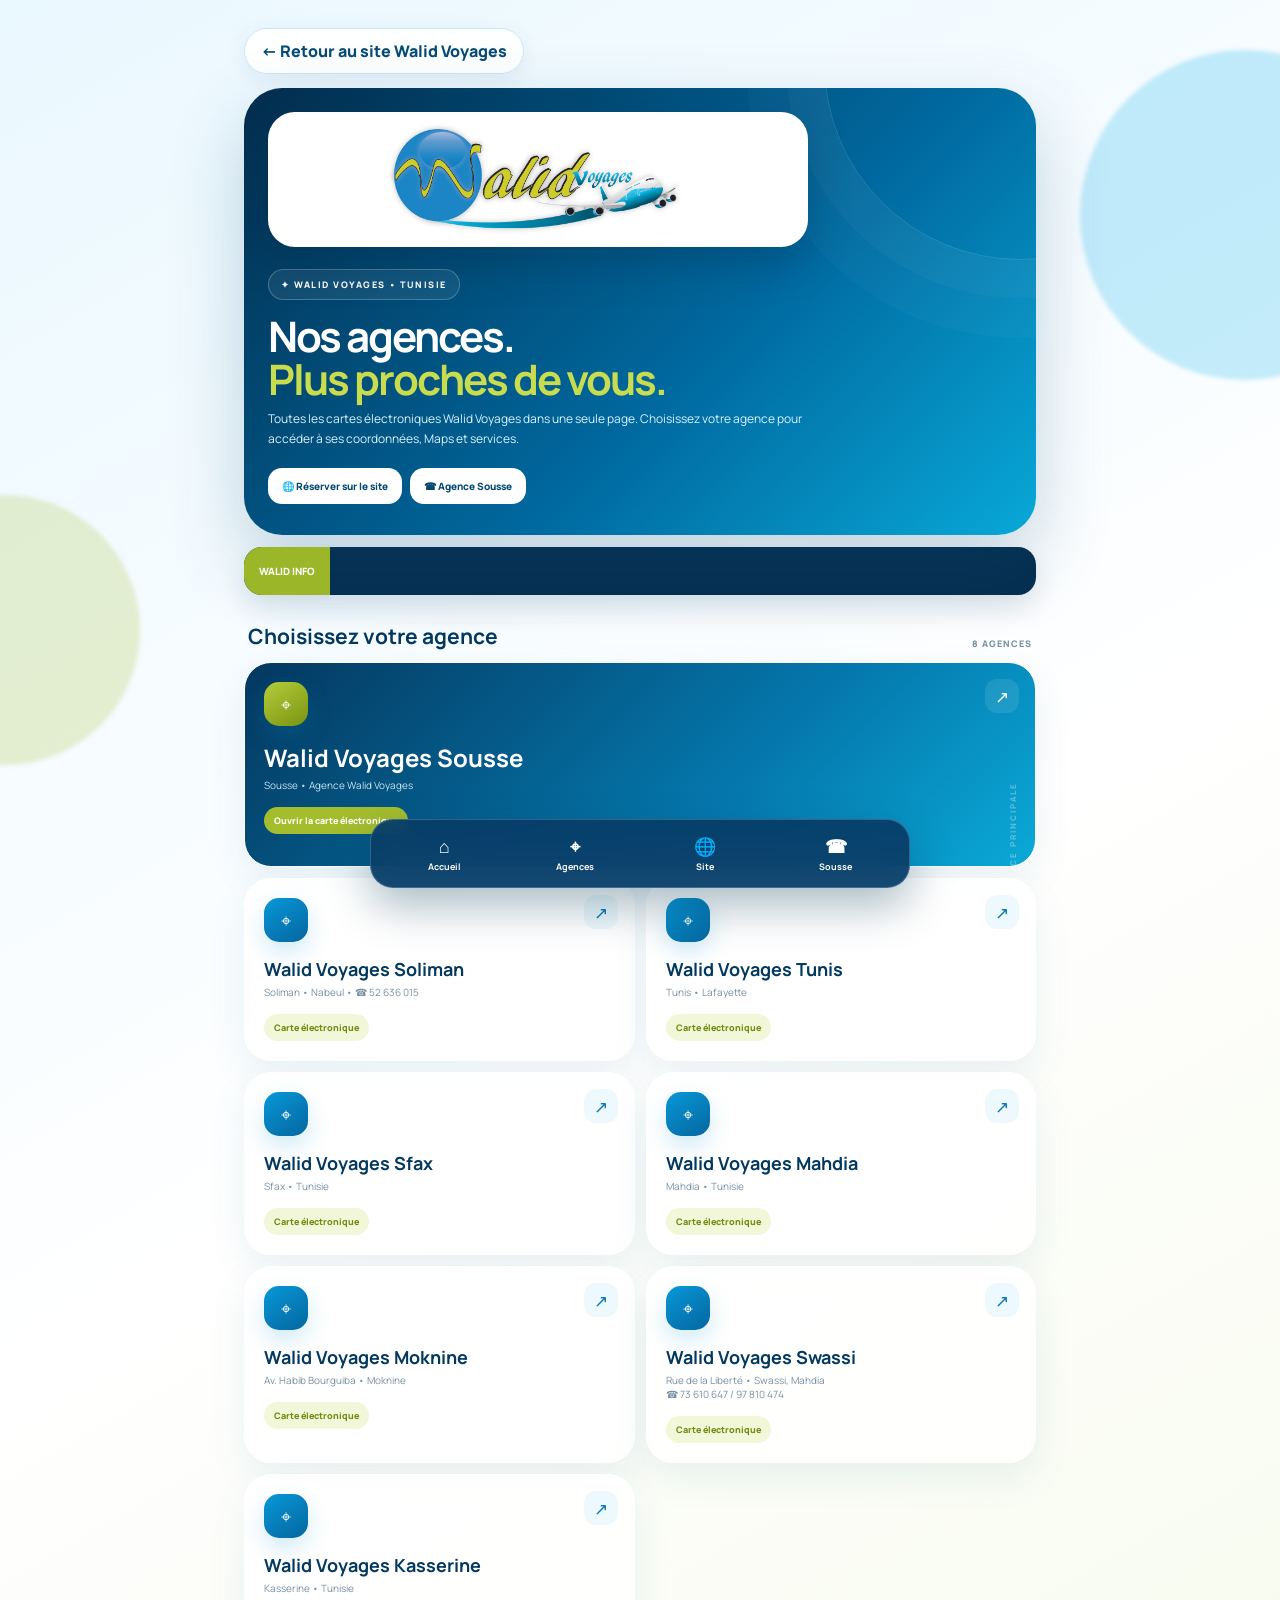
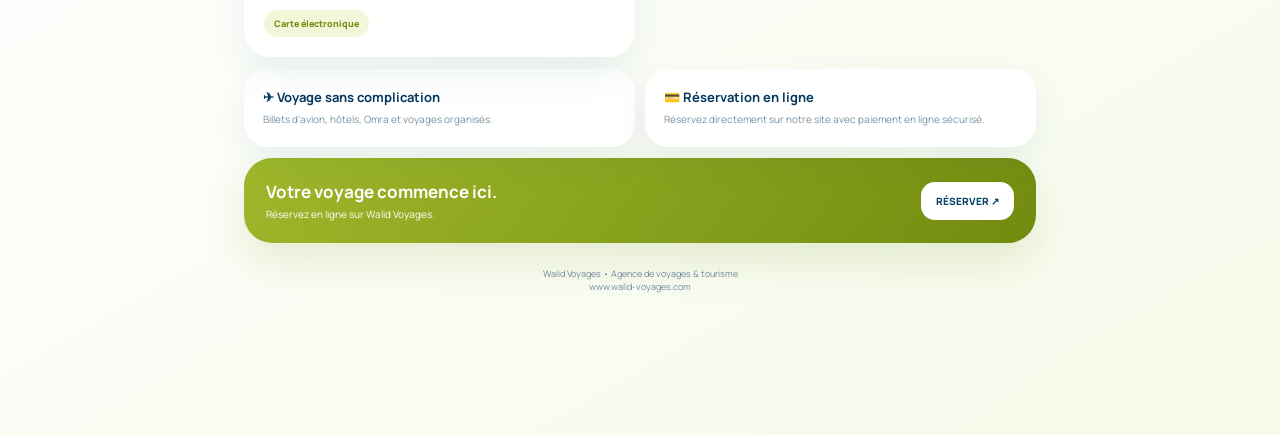
<file: agences/index.html>
<!DOCTYPE html>

<html lang="fr">
<head>
<meta charset="utf-8"/><meta content="width=device-width,initial-scale=1,viewport-fit=cover" name="viewport"/>
<meta content="#04395f" name="theme-color"/><title>Walid Voyages — Nos Agences</title>
<meta content="Toutes les agences Walid Voyages — cartes électroniques, contacts et réservation en ligne." name="description"/>
<link href="https://fonts.googleapis.com" rel="preconnect"/><link crossorigin="" href="https://fonts.gstatic.com" rel="preconnect"/>
<link href="https://fonts.googleapis.com/css2?family=Manrope:wght@400;600;700;800&amp;family=Tajawal:wght@500;700;800&amp;display=swap" rel="stylesheet"/>
<style>
:root{--blue:#078fd0;--deep:#04395f;--navy:#021d33;--green:#9bb629;--white:#fff}
*{box-sizing:border-box}html{scroll-behavior:smooth}body{margin:0;font-family:Manrope,Tajawal,sans-serif;color:#17364d;background:linear-gradient(150deg,#eaf8ff,#fff 50%,#f5fae9);min-height:100vh;overflow-x:hidden}
.bg{position:fixed;inset:0;z-index:-2;overflow:hidden}.orb{position:absolute;border-radius:50%;filter:blur(2px);opacity:.22;animation:drift 9s ease-in-out infinite}.o1{width:330px;height:330px;background:#00aee8;right:-130px;top:50px}.o2{width:270px;height:270px;background:#a4bd2d;left:-130px;top:55%;animation-delay:-4s}@keyframes drift{50%{transform:translateY(-35px) scale(1.08)}}
.wrap{width:min(100%,820px);margin:auto;padding:16px 14px 118px}
.hero{position:relative;overflow:hidden;border-radius:38px;background:linear-gradient(135deg,#032d4d,#00689e 58%,#08a8d8);box-shadow:0 30px 75px #034b763b;color:#fff;padding:24px 24px 31px;isolation:isolate}
.hero:before{content:"";position:absolute;width:390px;height:390px;border-radius:50%;border:1px solid #ffffff24;right:-180px;top:-220px;box-shadow:0 0 0 38px #ffffff07,0 0 0 78px #ffffff06;z-index:-1}
.logoBox{width:min(100%,540px);height:135px;background:#fff;border-radius:27px;padding:8px 15px;display:flex;align-items:center;justify-content:center;box-shadow:0 16px 40px #00233d42;animation:logoIn .8s cubic-bezier(.2,.8,.2,1) both}
.logoBox img{width:100%;height:100%;object-fit:contain}@keyframes logoIn{from{opacity:0;transform:translateY(-18px) scale(.97)}}
.badge{display:inline-flex;margin-top:22px;padding:8px 12px;border:1px solid #ffffff3b;background:#ffffff12;border-radius:999px;font-size:9px;font-weight:800;letter-spacing:1.5px}
h1{font-size:42px;line-height:1.02;letter-spacing:-2px;margin:15px 0 8px}.green{color:#c8dc4d}.lead{font-size:12px;line-height:1.7;color:#d9f3ff;max-width:560px;margin:0}
.heroBtns{display:flex;gap:8px;flex-wrap:wrap;margin-top:19px}.heroBtns a{text-decoration:none;background:#fff;color:#064a72;padding:11px 14px;border-radius:14px;font-size:10px;font-weight:800;transition:.2s}.heroBtns a:hover{transform:translateY(-3px)}
.ticker{margin:12px 0 0;border-radius:18px;overflow:hidden;background:#062f50;color:#fff;box-shadow:0 13px 30px #043f6222;display:flex;align-items:center;height:48px}.tickerTitle{height:100%;display:flex;align-items:center;padding:0 15px;background:var(--green);font-size:10px;font-weight:900;white-space:nowrap;z-index:2}.track{overflow:hidden;white-space:nowrap;flex:1}.track span{display:inline-block;padding-left:100%;animation:ticker 20s linear infinite;font-size:10px;font-weight:700}.track b{color:#d1e45d}@keyframes ticker{to{transform:translateX(-100%)}}
.title{display:flex;align-items:end;justify-content:space-between;margin:27px 4px 12px}.title h2{margin:0;color:var(--deep);font-size:21px}.title small{font-size:9px;color:#7890a0;font-weight:800;letter-spacing:1px}
.grid{display:grid;grid-template-columns:repeat(2,1fr);gap:11px}.branch{position:relative;min-height:174px;padding:19px;border-radius:27px;text-decoration:none;color:var(--deep);background:#ffffffdf;border:1px solid #fff;box-shadow:0 15px 38px #075c8515;overflow:hidden;transition:.3s;animation:rise .6s both}.branch:nth-child(2){animation-delay:.07s}.branch:nth-child(3){animation-delay:.14s}.branch:nth-child(4){animation-delay:.21s}.branch:nth-child(5){animation-delay:.28s}.branch:nth-child(6){animation-delay:.35s}@keyframes rise{from{opacity:0;transform:translateY(18px)}}.branch:hover{transform:translateY(-6px);box-shadow:0 24px 50px #075c8527}.branch:after{content:"↗";position:absolute;right:16px;top:16px;width:34px;height:34px;border-radius:12px;display:grid;place-items:center;background:#eef9fd;color:#087ab4;font-size:17px}.pin{width:44px;height:44px;border-radius:15px;background:linear-gradient(145deg,#0798d8,#05669f);display:grid;place-items:center;color:#fff;font-size:18px;box-shadow:0 10px 23px #078dcc30}.branch h3{font-size:18px;margin:15px 0 4px}.branch p{font-size:10px;color:#7890a1;margin:0}.go{display:inline-block;margin-top:15px;padding:7px 10px;border-radius:999px;background:#f1f7d8;color:#718b10;font-size:9px;font-weight:800}
.sousse{grid-column:1/-1;min-height:205px;background:linear-gradient(135deg,#04385f,#0578ad 62%,#0aa9d7);color:#fff}.sousse:before{content:"AGENCE PRINCIPALE";position:absolute;right:-34px;bottom:22px;transform:rotate(-90deg);font-size:8px;letter-spacing:2px;color:#ffffff55;font-weight:900}.sousse:after{background:#ffffff18;color:#fff}.sousse p{color:#c5e4f1}.sousse .pin{background:linear-gradient(145deg,#b5cc39,#799412)}.sousse .go{background:#a4bd2d;color:#fff}.sousse h3{font-size:24px}
.info{display:grid;grid-template-columns:1fr 1fr;gap:10px;margin-top:12px}.infoBox{border-radius:23px;padding:18px;background:#fff;border:1px solid #fff;box-shadow:0 14px 35px #075c8512}.infoBox b{display:block;color:var(--deep);font-size:13px}.infoBox span{font-size:10px;color:#7890a1;line-height:1.7}
.pay{margin-top:11px;border-radius:28px;padding:22px;background:linear-gradient(125deg,#9fb72b,#728b0f);color:#fff;display:flex;justify-content:space-between;align-items:center;gap:15px;box-shadow:0 18px 42px #77921627}.pay h3{font-size:17px;margin:0 0 4px}.pay p{font-size:10px;margin:0}.pay a{text-decoration:none;background:#fff;color:#064467;padding:12px 15px;border-radius:14px;font-size:10px;font-weight:900;white-space:nowrap}
.footer{text-align:center;padding:24px;color:#71899a;font-size:9px}.dock{position:fixed;z-index:10;bottom:12px;left:50%;transform:translateX(-50%);width:min(calc(100% - 28px),540px);display:grid;grid-template-columns:repeat(4,1fr);padding:8px;background:#073d68ef;border:1px solid #ffffff30;border-radius:23px;box-shadow:0 18px 45px #00334f55;backdrop-filter:blur(18px)}.dock a{text-decoration:none;color:#fff;text-align:center;font-size:9px;font-weight:700;padding:6px}.dock strong{display:block;font-size:18px;margin-bottom:2px}
@media(max-width:560px){.grid{grid-template-columns:1fr}.sousse{grid-column:auto}.logoBox{height:105px}.hero{padding:18px 18px 26px}h1{font-size:35px}.info{grid-template-columns:1fr}.pay{align-items:flex-start;flex-direction:column}}
</style><link href="https://www.walidvoyages.com/agences/" rel="canonical"/><style>.return-site{position:relative;display:inline-flex;align-items:center;margin:12px 0 14px;padding:11px 16px;border-radius:999px;color:#064b75;background:#ffffffed;border:1px solid #c9e6f4;text-decoration:none;font-weight:800;box-shadow:0 6px 25px #034b7615;transition:transform .25s ease,box-shadow .25s ease}.return-site:hover{transform:translateY(-3px);box-shadow:0 10px 28px #034b762b}</style></head>
<body><div class="bg"><div class="orb o1"></div><div class="orb o2"></div></div>
<main class="wrap" id="top"><a class="return-site" href="../index.html">← Retour au site Walid Voyages</a>
<section class="hero">
<div class="logoBox"><img alt="Walid Voyages" src="walid-logo-original.jpg"/></div>
<div class="badge">✦ WALID VOYAGES • TUNISIE</div>
<h1>Nos agences.<br/><span class="green">Plus proches de vous.</span></h1>
<p class="lead">Toutes les cartes électroniques Walid Voyages dans une seule page. Choisissez votre agence pour accéder à ses coordonnées, Maps et services.</p>
<div class="heroBtns"><a href="https://walid-voyages.com/" target="_blank">🌐 Réserver sur le site</a><a href="tel:+21673201660">☎ Agence Sousse</a></div>
</section>
<div class="ticker"><div class="tickerTitle">WALID INFO</div><div class="track"><span>📍 Sousse   •   ☎ <b>73 201 660</b>   •   📱 <b>58 150 699</b>   •   ✈ Vols   •   🏨 Hôtels   •   🕋 Omra   •   💳 Paiement en ligne sécurisé   •   🌐 walid-voyages.com    </span></div></div>
<div class="title"><h2>Choisissez votre agence</h2><small>8 AGENCES</small></div>
<section class="grid" id="agences">
<a class="branch sousse" href="../carte-sousse.html" target="_blank"><div class="pin">⌖</div><h3>Walid Voyages Sousse</h3><p>Sousse • Agence Walid Voyages</p><span class="go">Ouvrir la carte électronique</span></a>
<a class="branch" href="https://walidvoyages.github.io/Soliman-/" target="_blank"><div class="pin">⌖</div><h3>Walid Voyages Soliman</h3><p>Soliman • Nabeul • ☎ 52 636 015</p><span class="go">Carte électronique</span></a>
<a class="branch" href="https://walidvoyages.github.io/tunis/" target="_blank"><div class="pin">⌖</div><h3>Walid Voyages Tunis</h3><p>Tunis • Lafayette</p><span class="go">Carte électronique</span></a>
<a class="branch" href="https://walidvoyages.github.io/Sfax/" target="_blank"><div class="pin">⌖</div><h3>Walid Voyages Sfax</h3><p>Sfax • Tunisie</p><span class="go">Carte électronique</span></a>
<a class="branch" href="https://walidvoyages.github.io/Mahdia/" target="_blank"><div class="pin">⌖</div><h3>Walid Voyages Mahdia</h3><p>Mahdia • Tunisie</p><span class="go">Carte électronique</span></a>
<a class="branch" href="https://walidvoyages.github.io/Moknine/" target="_blank"><div class="pin">⌖</div><h3>Walid Voyages Moknine</h3><p>Av. Habib Bourguiba • Moknine</p><span class="go">Carte électronique</span></a>
<a class="branch" href="https://walidvoyages.github.io/swassi-/" target="_blank" rel="noopener noreferrer"><div class="pin">⌖</div><h3>Walid Voyages Swassi</h3><p>Rue de la Liberté • Swassi, Mahdia</p><p>☎ 73 610 647 / 97 810 474</p><span class="go">Carte électronique</span></a>
<a class="branch" href="https://walidvoyages.github.io/kasserine/" target="_blank" rel="noopener noreferrer"><div class="pin">⌖</div><h3>Walid Voyages Kasserine</h3><p>Kasserine • Tunisie</p><span class="go">Carte électronique</span></a></section>
<section class="info"><div class="infoBox"><b>✈ Voyage sans complication</b><span>Billets d'avion, hôtels, Omra et voyages organisés.</span></div><div class="infoBox"><b>💳 Réservation en ligne</b><span>Réservez directement sur notre site avec paiement en ligne sécurisé.</span></div></section>
<section class="pay"><div><h3>Votre voyage commence ici.</h3><p>Réservez en ligne sur Walid Voyages.</p></div><a href="https://walid-voyages.com/" target="_blank">RÉSERVER ↗</a></section>
<div class="footer">Walid Voyages • Agence de voyages &amp; tourisme<br/>www.walid-voyages.com</div>
</main>
<nav class="dock"><a href="../index.html" title="Accueil Walid Voyages"><strong>⌂</strong>Accueil</a><a href="#agences"><strong>⌖</strong>Agences</a><a href="https://walid-voyages.com/" target="_blank"><strong>🌐</strong>Site</a><a href="tel:+21673201660"><strong>☎</strong>Sousse</a></nav>
</body></html>
</file>
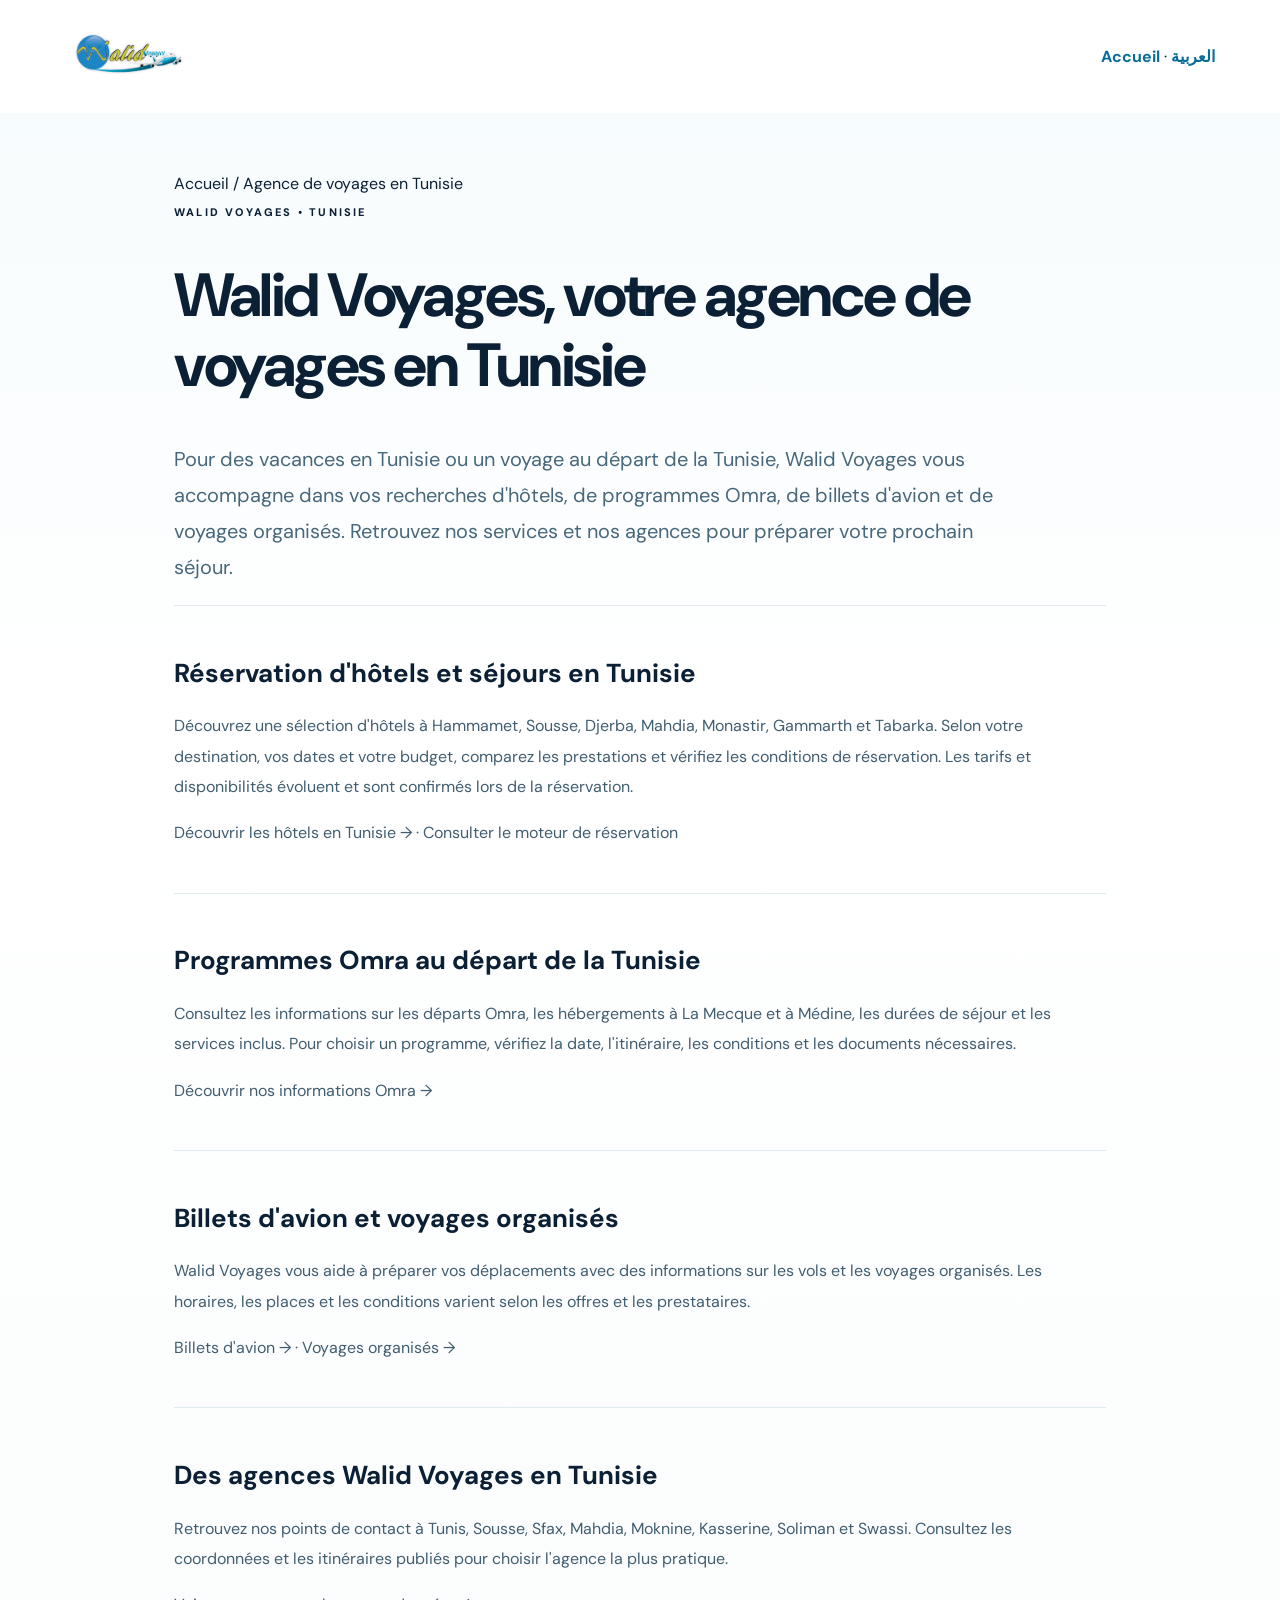
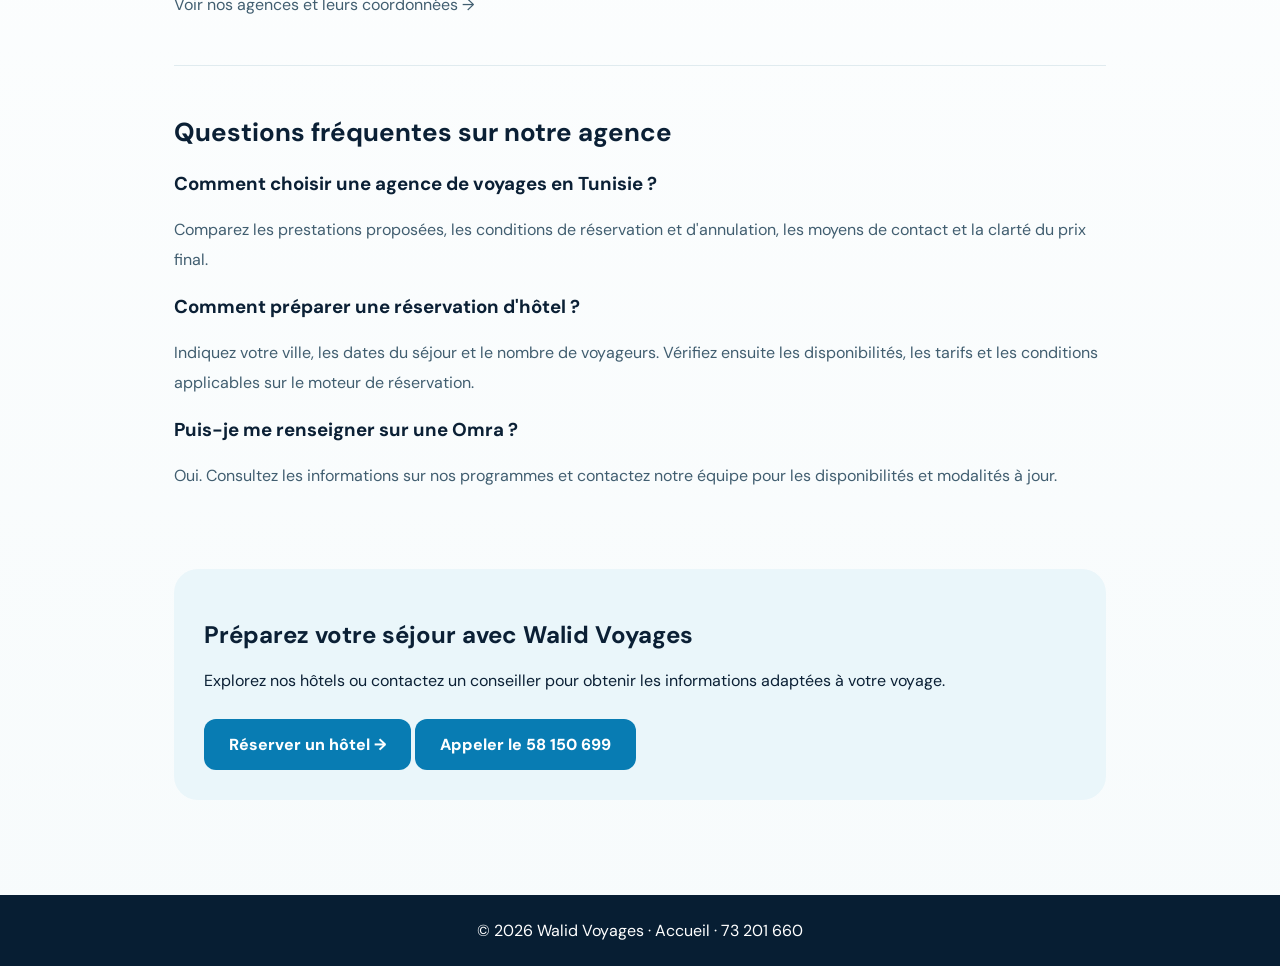
<file: agence-de-voyages-tunisie.html>
<!doctype html>
<html lang="fr"><head>
<meta charset="utf-8"><meta name="viewport" content="width=device-width, initial-scale=1">
<title>Agence de voyages en Tunisie | Walid Voyages — Hôtels, Omra, Vols</title>
<meta name="description" content="Walid Voyages, agence de voyages en Tunisie : hôtels et séjours, Omra, billets d'avion et voyages organisés. Découvrez nos agences et préparez votre voyage.">
<meta name="robots" content="index,follow,max-image-preview:large">
<meta name="theme-color" content="#49AAE3">
<link rel="canonical" href="https://www.walidvoyages.com/agence-de-voyages-tunisie.html">
<link rel="alternate" hreflang="fr-TN" href="https://www.walidvoyages.com/agence-de-voyages-tunisie.html">
<link rel="alternate" hreflang="ar-TN" href="https://www.walidvoyages.com/ar-agence-de-voyages-tunisie.html">
<link rel="alternate" hreflang="x-default" href="https://www.walidvoyages.com/agence-de-voyages-tunisie.html">
<meta property="og:type" content="website"><meta property="og:title" content="Agence de voyages en Tunisie | Walid Voyages — Hôtels, Omra, Vols"><meta property="og:description" content="Walid Voyages, agence de voyages en Tunisie : hôtels et séjours, Omra, billets d'avion et voyages organisés. Découvrez nos agences et préparez votre voyage.">
<meta property="og:url" content="https://www.walidvoyages.com/agence-de-voyages-tunisie.html"><meta property="og:image" content="https://www.walidvoyages.com/logo-walid-original.jpg">
<link rel="icon" href="logo-walid-transparent.png">
<link rel="stylesheet" href="style.css">

<script type="application/ld+json">{"@context":"https://schema.org","@graph":[{"@type":"TravelAgency","@id":"https://www.walidvoyages.com/#walidvoyages","name":"Walid Voyages","url":"https://www.walidvoyages.com/","telephone":"+21658150699","areaServed":{"@type":"Country","name":"Tunisia"},"hasOfferCatalog":{"@type":"OfferCatalog","name":"Services Walid Voyages","itemListElement":[{"@type":"OfferCatalog","name":"Hôtels en Tunisie"},{"@type":"OfferCatalog","name":"Omra"},{"@type":"OfferCatalog","name":"Billets d'avion"},{"@type":"OfferCatalog","name":"Voyages organisés"}]}},{"@type":"WebPage","@id":"https://www.walidvoyages.com/agence-de-voyages-tunisie.html#webpage","url":"https://www.walidvoyages.com/agence-de-voyages-tunisie.html","name":"Agence de voyages en Tunisie | Walid Voyages — Hôtels, Omra, Vols","description":"Walid Voyages, agence de voyages en Tunisie : hôtels et séjours, Omra, billets d'avion et voyages organisés. Découvrez nos agences et préparez votre voyage.","inLanguage":"fr-TN","about":{"@id":"https://www.walidvoyages.com/#walidvoyages"}},{"@type":"BreadcrumbList","itemListElement":[{"@type":"ListItem","position":1,"name":"Accueil","item":"https://www.walidvoyages.com/"},{"@type":"ListItem","position":2,"name":"Agence de voyages en Tunisie","item":"https://www.walidvoyages.com/agence-de-voyages-tunisie.html"}]}]}</script>
</head><body>
<header class="guide-header"><a href="index.html"><img src="logo-walid-original.jpg" width="130" height="70" alt="Logo Walid Voyages"></a><nav aria-label="Navigation rapide"><a href="index.html">Accueil</a> · <a href="ar-agence-de-voyages-tunisie.html" lang="ar">العربية</a></nav></header>
<main id="contenu" class="guide-main">
<nav aria-label="Fil d'Ariane"><a href="index.html">Accueil</a> / Agence de voyages en Tunisie</nav>
<p class="eyebrow">WALID VOYAGES • TUNISIE</p>
<h1>Walid Voyages, votre agence de voyages en Tunisie</h1>
<p class="lead">Pour des vacances en Tunisie ou un voyage au départ de la Tunisie, Walid Voyages vous accompagne dans vos recherches d'hôtels, de programmes Omra, de billets d'avion et de voyages organisés. Retrouvez nos services et nos agences pour préparer votre prochain séjour.</p>
<section class="article-block"><h2>Réservation d'hôtels et séjours en Tunisie</h2><p>Découvrez une sélection d'hôtels à Hammamet, Sousse, Djerba, Mahdia, Monastir, Gammarth et Tabarka. Selon votre destination, vos dates et votre budget, comparez les prestations et vérifiez les conditions de réservation. Les tarifs et disponibilités évoluent et sont confirmés lors de la réservation.</p><p><a href="hotels-tunisie.html">Découvrir les hôtels en Tunisie →</a> · <a href="https://www.walid-voyages.com/liste" rel="noopener noreferrer">Consulter le moteur de réservation</a></p></section>
<section class="article-block"><h2>Programmes Omra au départ de la Tunisie</h2><p>Consultez les informations sur les départs Omra, les hébergements à La Mecque et à Médine, les durées de séjour et les services inclus. Pour choisir un programme, vérifiez la date, l'itinéraire, les conditions et les documents nécessaires.</p><p><a href="omra-tunisie.html">Découvrir nos informations Omra →</a></p></section>
<section class="article-block"><h2>Billets d'avion et voyages organisés</h2><p>Walid Voyages vous aide à préparer vos déplacements avec des informations sur les vols et les voyages organisés. Les horaires, les places et les conditions varient selon les offres et les prestataires.</p><p><a href="https://walid.amadeusonlinesuite.com/flights">Billets d'avion →</a> · <a href="voyages-organises-tunisie.html">Voyages organisés →</a></p></section>
<section class="article-block"><h2>Des agences Walid Voyages en Tunisie</h2><p>Retrouvez nos points de contact à Tunis, Sousse, Sfax, Mahdia, Moknine, Kasserine, Soliman et Swassi. Consultez les coordonnées et les itinéraires publiés pour choisir l'agence la plus pratique.</p><p><a href="index.html#agences">Voir nos agences et leurs coordonnées →</a></p></section>
<section class="article-block"><h2>Questions fréquentes sur notre agence</h2><h3>Comment choisir une agence de voyages en Tunisie ?</h3><p>Comparez les prestations proposées, les conditions de réservation et d'annulation, les moyens de contact et la clarté du prix final.</p><h3>Comment préparer une réservation d'hôtel ?</h3><p>Indiquez votre ville, les dates du séjour et le nombre de voyageurs. Vérifiez ensuite les disponibilités, les tarifs et les conditions applicables sur le moteur de réservation.</p><h3>Puis-je me renseigner sur une Omra ?</h3><p>Oui. Consultez les informations sur nos programmes et contactez notre équipe pour les disponibilités et modalités à jour.</p></section>
<div class="guide-cta"><h2>Préparez votre séjour avec Walid Voyages</h2><p>Explorez nos hôtels ou contactez un conseiller pour obtenir les informations adaptées à votre voyage.</p><a href="https://www.walid-voyages.com/liste">Réserver un hôtel →</a> <a href="tel:+21658150699">Appeler le 58 150 699</a></div>
</main><footer class="guide-footer">© 2026 Walid Voyages · <a href="index.html">Accueil</a> · <a href="tel:+21673201660">73 201 660</a></footer></body></html>
</file>
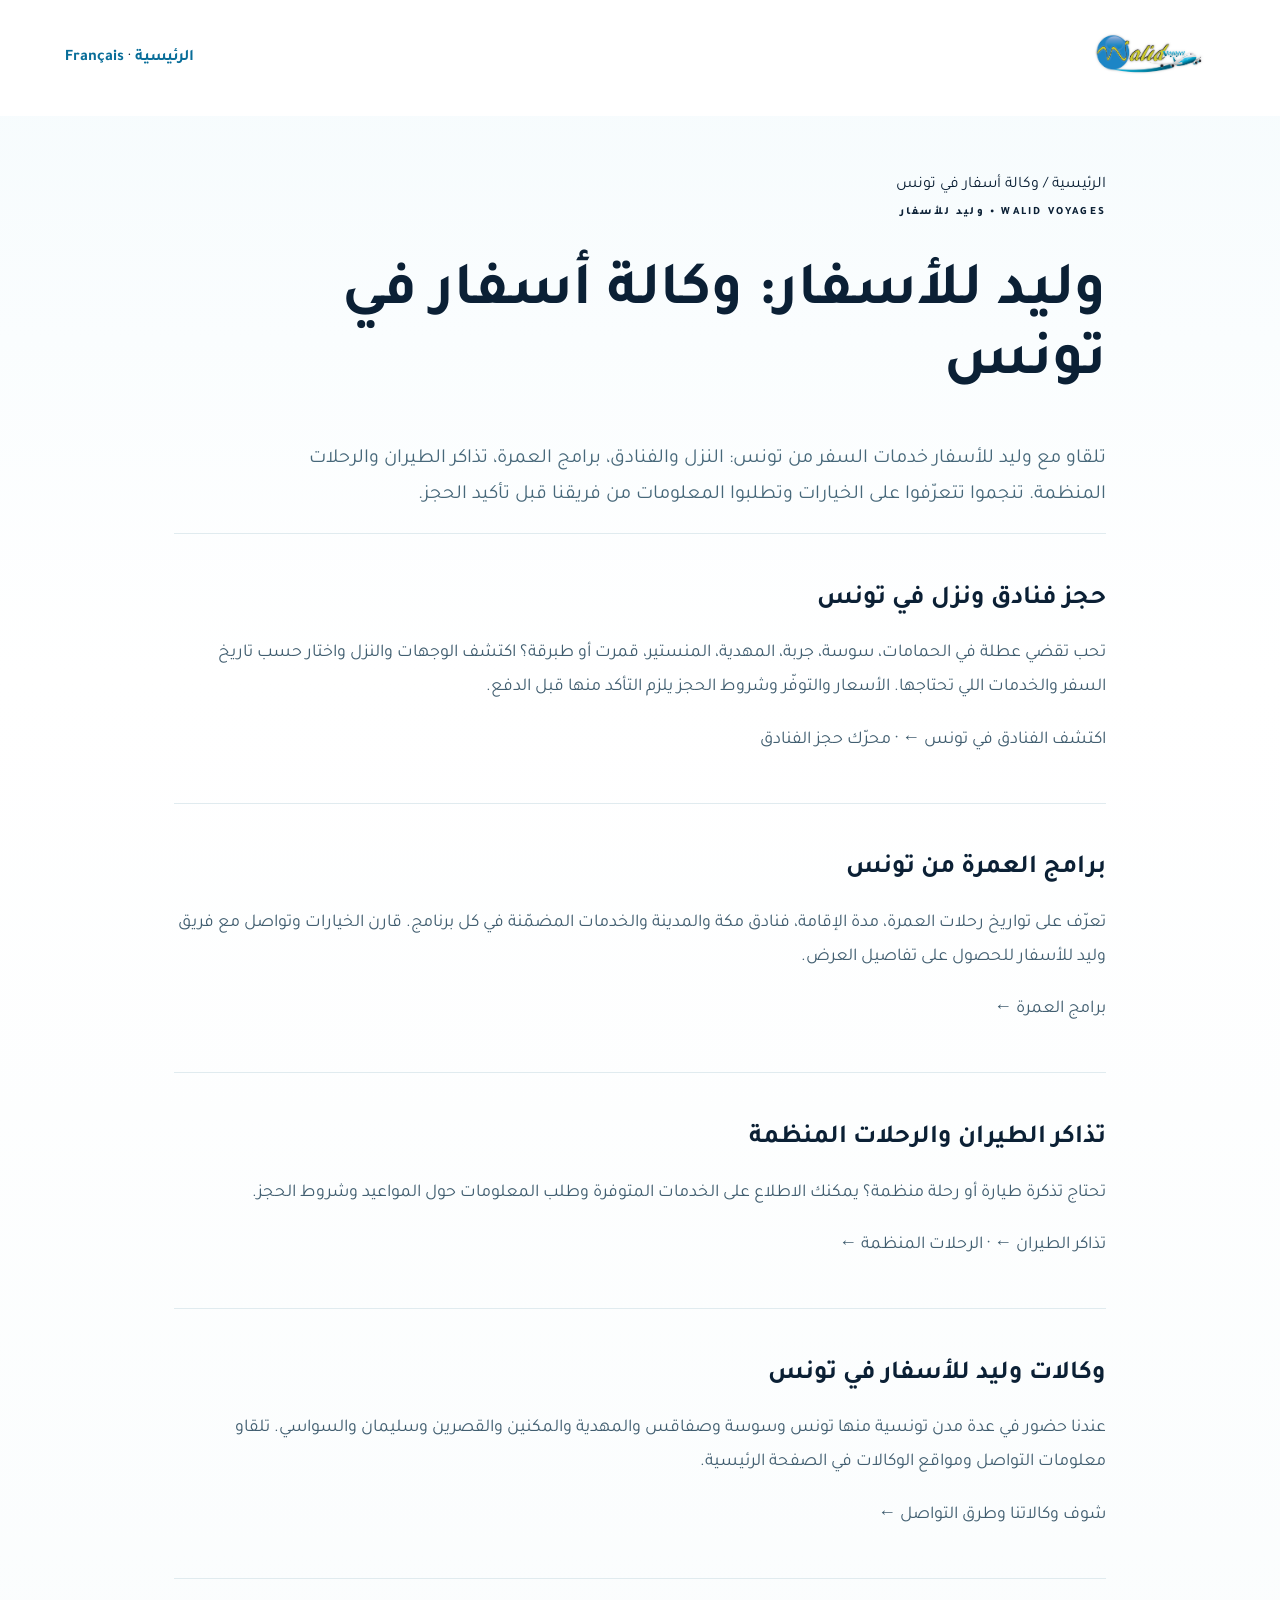
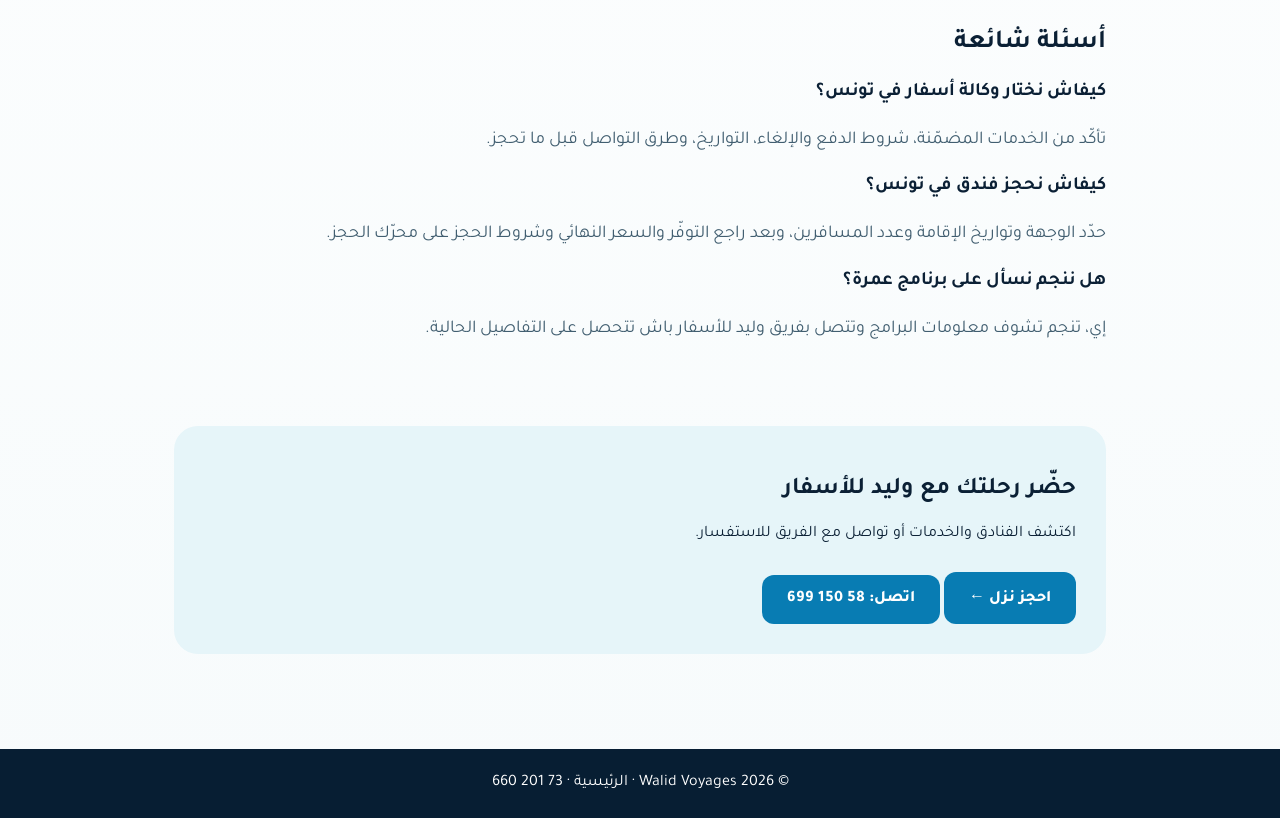
<file: ar-agence-de-voyages-tunisie.html>
<!doctype html>
<html lang="ar" dir="rtl"><head>
<meta charset="utf-8"><meta name="viewport" content="width=device-width, initial-scale=1">
<title>وكالة أسفار في تونس | وليد للأسفار — فنادق وعمرة وتذاكر سفر</title>
<meta name="description" content="وليد للأسفار وكالة أسفار في تونس. اكتشف حجز النزل والفنادق، برامج العمرة، تذاكر الطيران والرحلات المنظمة، وتواصل مع وكالات وليد للأسفار.">
<meta name="robots" content="index,follow,max-image-preview:large">
<meta name="theme-color" content="#49AAE3">
<link rel="canonical" href="https://www.walidvoyages.com/ar-agence-de-voyages-tunisie.html">
<link rel="alternate" hreflang="fr-TN" href="https://www.walidvoyages.com/agence-de-voyages-tunisie.html">
<link rel="alternate" hreflang="ar-TN" href="https://www.walidvoyages.com/ar-agence-de-voyages-tunisie.html">
<link rel="alternate" hreflang="x-default" href="https://www.walidvoyages.com/agence-de-voyages-tunisie.html">
<meta property="og:type" content="website"><meta property="og:title" content="وكالة أسفار في تونس | وليد للأسفار — فنادق وعمرة وتذاكر سفر"><meta property="og:description" content="وليد للأسفار وكالة أسفار في تونس. اكتشف حجز النزل والفنادق، برامج العمرة، تذاكر الطيران والرحلات المنظمة، وتواصل مع وكالات وليد للأسفار.">
<meta property="og:url" content="https://www.walidvoyages.com/ar-agence-de-voyages-tunisie.html"><meta property="og:image" content="https://www.walidvoyages.com/logo-walid-original.jpg">
<link rel="icon" href="logo-walid-transparent.png">
<link rel="stylesheet" href="style.css">
<link rel="stylesheet" href="arabic.css">
<script type="application/ld+json">{"@context":"https://schema.org","@graph":[{"@type":"TravelAgency","@id":"https://www.walidvoyages.com/#walidvoyages","name":"Walid Voyages","url":"https://www.walidvoyages.com/","telephone":"+21658150699","areaServed":{"@type":"Country","name":"Tunisia"},"hasOfferCatalog":{"@type":"OfferCatalog","name":"خدمات وليد للأسفار","itemListElement":[{"@type":"OfferCatalog","name":"Hôtels en Tunisie"},{"@type":"OfferCatalog","name":"Omra"},{"@type":"OfferCatalog","name":"Billets d'avion"},{"@type":"OfferCatalog","name":"Voyages organisés"}]}},{"@type":"WebPage","@id":"https://www.walidvoyages.com/ar-agence-de-voyages-tunisie.html#webpage","url":"https://www.walidvoyages.com/ar-agence-de-voyages-tunisie.html","name":"وكالة أسفار في تونس | وليد للأسفار — فنادق وعمرة وتذاكر سفر","description":"وليد للأسفار وكالة أسفار في تونس. اكتشف حجز النزل والفنادق، برامج العمرة، تذاكر الطيران والرحلات المنظمة، وتواصل مع وكالات وليد للأسفار.","inLanguage":"ar-TN","about":{"@id":"https://www.walidvoyages.com/#walidvoyages"}},{"@type":"BreadcrumbList","itemListElement":[{"@type":"ListItem","position":1,"name":"الرئيسية","item":"https://www.walidvoyages.com/ar.html"},{"@type":"ListItem","position":2,"name":"وكالة أسفار في تونس","item":"https://www.walidvoyages.com/ar-agence-de-voyages-tunisie.html"}]}]}</script>
</head><body>
<header class="guide-header"><a href="ar.html"><img src="logo-walid-original.jpg" width="130" height="70" alt="وليد للأسفار"></a><nav aria-label="روابط سريعة"><a href="ar.html">الرئيسية</a> · <a href="agence-de-voyages-tunisie.html" lang="fr">Français</a></nav></header>
<main id="contenu" class="guide-main arabic-guide">
<nav aria-label="مسار الصفحة"><a href="ar.html">الرئيسية</a> / وكالة أسفار في تونس</nav>
<p class="eyebrow">WALID VOYAGES • وليد للأسفار</p>
<h1>وليد للأسفار: وكالة أسفار في تونس</h1>
<p class="lead">تلقاو مع وليد للأسفار خدمات السفر من تونس: النزل والفنادق، برامج العمرة، تذاكر الطيران والرحلات المنظمة. تنجموا تتعرّفوا على الخيارات وتطلبوا المعلومات من فريقنا قبل تأكيد الحجز.</p>
<section class="article-block"><h2>حجز فنادق ونزل في تونس</h2><p>تحب تقضي عطلة في الحمامات، سوسة، جربة، المهدية، المنستير، قمرت أو طبرقة؟ اكتشف الوجهات والنزل واختار حسب تاريخ السفر والخدمات اللي تحتاجها. الأسعار والتوفّر وشروط الحجز يلزم التأكد منها قبل الدفع.</p><p><a href="ar-hotels-tunisie.html">اكتشف الفنادق في تونس ←</a> · <a href="https://www.walid-voyages.com/liste" rel="noopener noreferrer">محرّك حجز الفنادق</a></p></section>
<section class="article-block"><h2>برامج العمرة من تونس</h2><p>تعرّف على تواريخ رحلات العمرة، مدة الإقامة، فنادق مكة والمدينة والخدمات المضمّنة في كل برنامج. قارن الخيارات وتواصل مع فريق وليد للأسفار للحصول على تفاصيل العرض.</p><p><a href="ar-omra-tunisie.html">برامج العمرة ←</a></p></section>
<section class="article-block"><h2>تذاكر الطيران والرحلات المنظمة</h2><p>تحتاج تذكرة طيارة أو رحلة منظمة؟ يمكنك الاطلاع على الخدمات المتوفرة وطلب المعلومات حول المواعيد وشروط الحجز.</p><p><a href="https://walid.amadeusonlinesuite.com/flights">تذاكر الطيران ←</a> · <a href="ar-voyages-tunisie.html">الرحلات المنظمة ←</a></p></section>
<section class="article-block"><h2>وكالات وليد للأسفار في تونس</h2><p>عندنا حضور في عدة مدن تونسية منها تونس وسوسة وصفاقس والمهدية والمكنين والقصرين وسليمان والسواسي. تلقاو معلومات التواصل ومواقع الوكالات في الصفحة الرئيسية.</p><p><a href="ar.html#agences">شوف وكالاتنا وطرق التواصل ←</a></p></section>
<section class="article-block"><h2>أسئلة شائعة</h2><h3>كيفاش نختار وكالة أسفار في تونس؟</h3><p>تأكّد من الخدمات المضمّنة، شروط الدفع والإلغاء، التواريخ، وطرق التواصل قبل ما تحجز.</p><h3>كيفاش نحجز فندق في تونس؟</h3><p>حدّد الوجهة وتواريخ الإقامة وعدد المسافرين، وبعد راجع التوفّر والسعر النهائي وشروط الحجز على محرّك الحجز.</p><h3>هل ننجم نسأل على برنامج عمرة؟</h3><p>إي، تنجم تشوف معلومات البرامج وتتصل بفريق وليد للأسفار باش تتحصل على التفاصيل الحالية.</p></section>
<div class="guide-cta"><h2>حضّر رحلتك مع وليد للأسفار</h2><p>اكتشف الفنادق والخدمات أو تواصل مع الفريق للاستفسار.</p><a href="https://www.walid-voyages.com/liste">احجز نزل ←</a> <a href="tel:+21658150699">اتصل: 58 150 699</a></div>
</main><footer class="guide-footer">© 2026 Walid Voyages · <a href="ar.html">الرئيسية</a> · <a href="tel:+21673201660">73 201 660</a></footer></body></html>
</file>
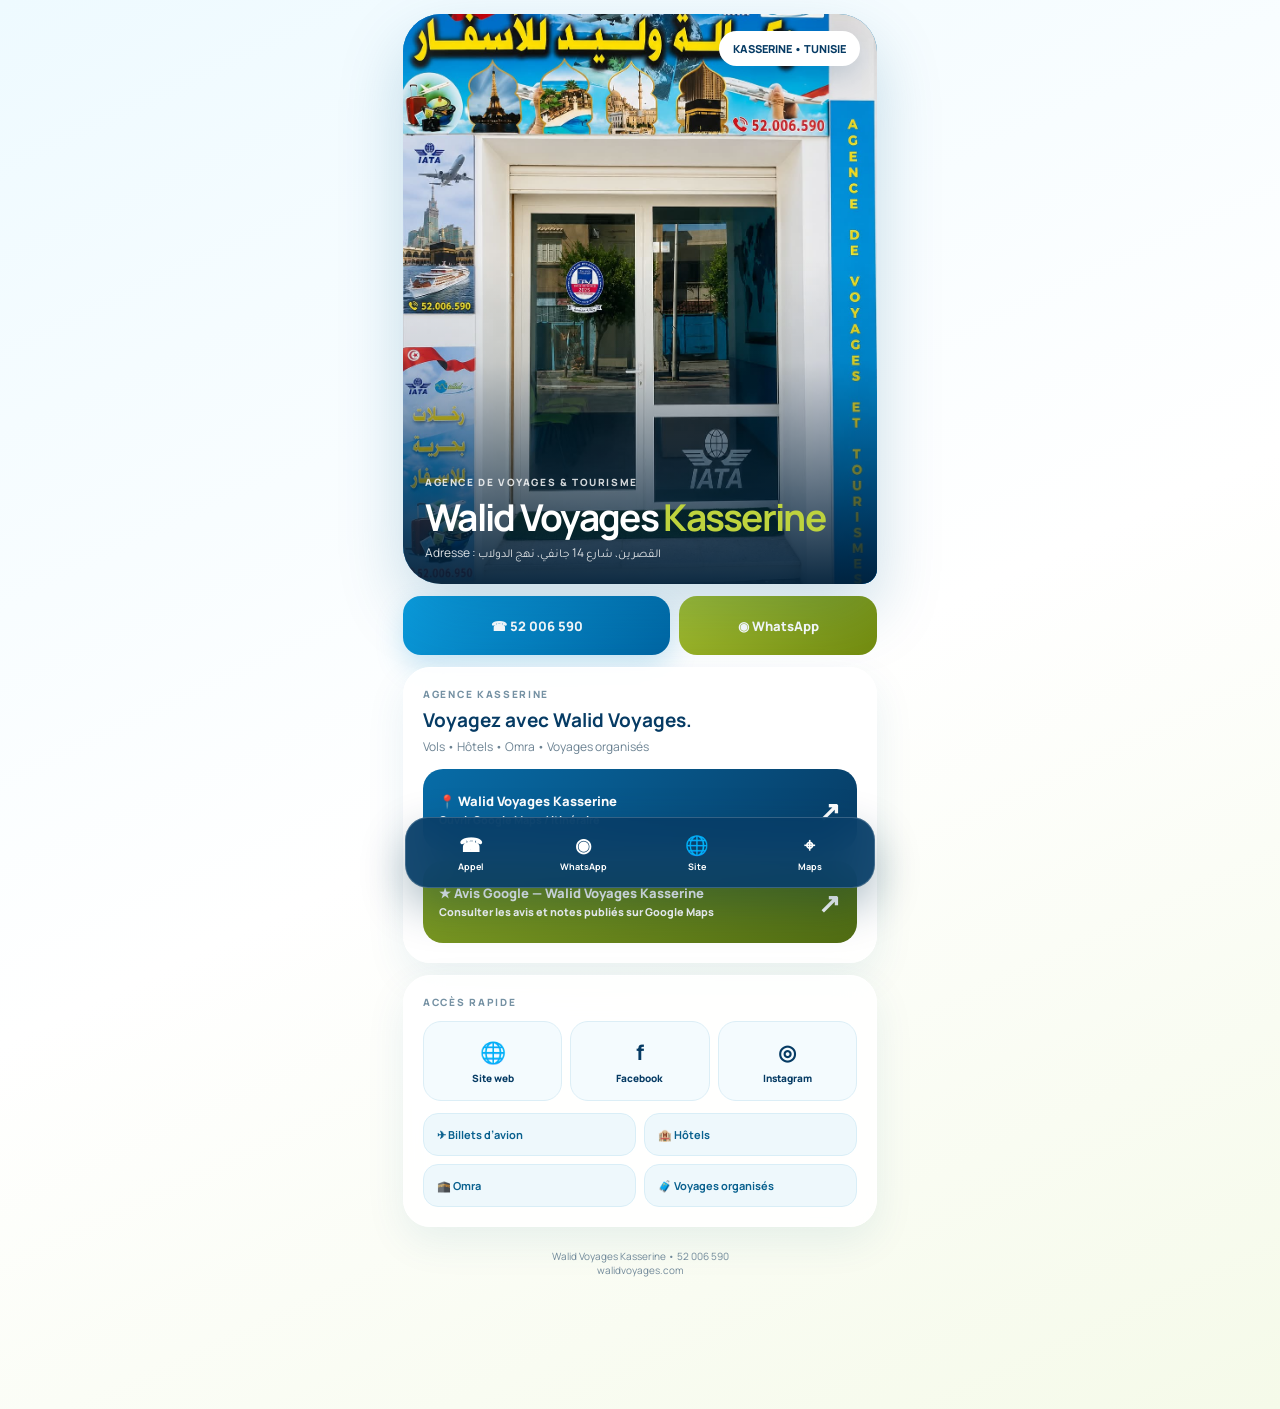
<file: carte-kasserine.html>
<!doctype html>
<html lang="fr">
<head>
<meta charset="utf-8"><meta name="viewport" content="width=device-width,initial-scale=1,viewport-fit=cover">
<meta name="theme-color" content="#087fbd"><title>Walid Voyages Kasserine</title>
<meta name="description" content="Carte électronique Walid Voyages Kasserine — téléphone, WhatsApp, Google Maps, site et réseaux sociaux.">
<link rel="preconnect" href="https://fonts.googleapis.com"><link rel="preconnect" href="https://fonts.gstatic.com" crossorigin>
<link href="https://fonts.googleapis.com/css2?family=Manrope:wght@400;600;700;800&family=Tajawal:wght@500;700;800&display=swap" rel="stylesheet">
<style>
:root{--blue:#078fd0;--deep:#063b64;--green:#91aa21;--ink:#17354c}
*{box-sizing:border-box}body{margin:0;font-family:Manrope,Tajawal,sans-serif;color:var(--ink);background:linear-gradient(155deg,#eefaff,#fff 52%,#f5fae9);min-height:100vh}
.wrap{width:min(100%,500px);margin:auto;padding:14px 13px 110px}
.hero{height:570px;position:relative;overflow:hidden;border-radius:38px 38px 15px 38px;box-shadow:0 28px 65px #045c8b35;background:#087db9}
.hero img{position:absolute;inset:0;width:100%;height:100%;object-fit:cover;animation:zoom 15s ease-in-out infinite alternate}@keyframes zoom{to{transform:scale(1.05)}}
.hero:after{content:"";position:absolute;inset:0;background:linear-gradient(180deg,transparent 43%,rgba(0,33,58,.1) 61%,rgba(0,31,56,.94) 100%)}
.city{position:absolute;z-index:2;top:17px;right:17px;background:#fff;color:var(--deep);border-radius:18px;padding:10px 14px;font-size:11px;font-weight:800;box-shadow:0 10px 28px #003d622b}
.heroText{position:absolute;z-index:2;bottom:22px;left:22px;right:22px;color:#fff}.heroText small{letter-spacing:1.6px;font-size:10px;font-weight:800;opacity:.82}.heroText h1{font-size:37px;line-height:1;margin:8px 0;letter-spacing:-1.7px}.heroText h1 span{color:#bed33e}.heroText p{font-size:12px;opacity:.86;margin:0}
.actions{display:grid;grid-template-columns:1.15fr .85fr;gap:9px;margin-top:12px}.btn{min-height:59px;border-radius:18px;text-decoration:none;display:flex;align-items:center;justify-content:center;gap:8px;color:#fff;font-size:13px;font-weight:800;transition:.25s}.call{background:linear-gradient(135deg,#0b9dde,#0065a2);box-shadow:0 12px 28px #078bcf35}.wa{background:linear-gradient(135deg,#a5bd2c,#728b0e)}.btn:hover{transform:translateY(-4px)}
.card{margin-top:12px;padding:19px;border-radius:27px;background:#ffffffdf;border:1px solid #fff;box-shadow:0 15px 40px #075c8515;backdrop-filter:blur(18px)}.label{font-size:10px;letter-spacing:1.7px;text-transform:uppercase;color:#7591a3;font-weight:800}h2{font-size:19px;margin:6px 0 4px;color:var(--deep)}.sub{font-size:12px;color:#6b8292;line-height:1.6}
.map{margin-top:13px;min-height:82px;border-radius:20px;padding:16px;text-decoration:none;color:#fff;display:flex;align-items:center;justify-content:space-between;background:linear-gradient(125deg,#076ca7,#073d66);font-weight:800;font-size:13px}.map b{font-size:27px}
.social{display:grid;grid-template-columns:repeat(3,1fr);gap:8px;margin-top:12px}.social a{min-height:80px;border-radius:18px;text-decoration:none;color:var(--deep);background:#f4fbfe;border:1px solid #dceef6;display:flex;flex-direction:column;align-items:center;justify-content:center;font-size:10px;font-weight:800;gap:5px;transition:.2s}.social a:hover{transform:translateY(-3px)}.social i{font-style:normal;font-size:21px}
.services{display:grid;grid-template-columns:1fr 1fr;gap:8px;margin-top:12px}.service{padding:13px;border-radius:15px;background:#eef8fc;border:1px solid #d9eef7;color:#08608e;font-size:11px;font-weight:700}
.footer{text-align:center;font-size:10px;color:#71899a;padding:22px}
.dock{position:fixed;z-index:10;bottom:12px;left:50%;transform:translateX(-50%);width:min(calc(100% - 28px),470px);display:grid;grid-template-columns:repeat(4,1fr);padding:8px;background:#073d68ef;border:1px solid #ffffff30;border-radius:23px;box-shadow:0 18px 45px #00334f55;backdrop-filter:blur(18px)}.dock a{text-decoration:none;color:#fff;text-align:center;font-size:9px;font-weight:700;padding:6px}.dock strong{display:block;font-size:19px;margin-bottom:2px}
@media(max-width:370px){.hero{height:510px}.heroText h1{font-size:31px}.actions{grid-template-columns:1fr}}
</style></head>
<body><main class="wrap">
<section class="hero"><img src="kasserine.jpeg" alt="Agence Walid Voyages Kasserine"><div class="city">KASSERINE • TUNISIE</div><div class="heroText"><small>AGENCE DE VOYAGES & TOURISME</small><h1>Walid Voyages <span>Kasserine</span></h1><p>Adresse : القصرين، شارع 14 جانفي، نهج الدولاب</p></div></section>
<div class="actions"><a class="btn call" href="tel:+21652006590">☎ 52 006 590</a><a class="btn wa" href="https://wa.me/21652006590" target="_blank">◉ WhatsApp</a></div>
<section class="card"><div class="label">Agence Kasserine</div><h2>Voyagez avec Walid Voyages.</h2><div class="sub">Vols • Hôtels • Omra • Voyages organisés</div><a class="map" href="https://www.google.com/search?kgmid=/g/11zyz5njsm&q=Walid+Voyages+kasserine" target="_blank"><span>📍 Walid Voyages Kasserine<br><small>Ouvrir Google Maps / itinéraire</small></span><b>↗</b></a><a class="map" style="margin-top:10px;background:linear-gradient(120deg,#7c9a22,#516d12)" href="https://www.google.com/search?kgmid=/g/11zyz5njsm&q=Walid+Voyages+kasserine" target="_blank" rel="noopener noreferrer"><span>★ Avis Google — Walid Voyages Kasserine<br><small>Consulter les avis et notes publiés sur Google Maps</small></span><b>↗</b></a></section>
<section class="card"><div class="label">Accès rapide</div><div class="social"><a href="https://www.walid-voyages.com/" target="_blank"><i>🌐</i>Site web</a><a href="https://www.facebook.com/profile.php?id=100064587909531" target="_blank"><i>f</i>Facebook</a><a href="https://www.instagram.com/walidvoyages/" target="_blank"><i>◎</i>Instagram</a></div><div class="services"><div class="service">✈ Billets d’avion</div><div class="service">🏨 Hôtels</div><div class="service">🕋 Omra</div><div class="service">🧳 Voyages organisés</div></div></section>
<div class="footer">Walid Voyages Kasserine • 52 006 590<br>walidvoyages.com</div></main>
<nav class="dock"><a href="tel:+21652006590"><strong>☎</strong>Appel</a><a href="https://wa.me/21652006590"><strong>◉</strong>WhatsApp</a><a href="https://www.walid-voyages.com/"><strong>🌐</strong>Site</a><a href="https://www.google.com/search?kgmid=/g/11zyz5njsm&q=Walid+Voyages+kasserine"><strong>⌖</strong>Maps</a></nav>
</body></html>
</file>
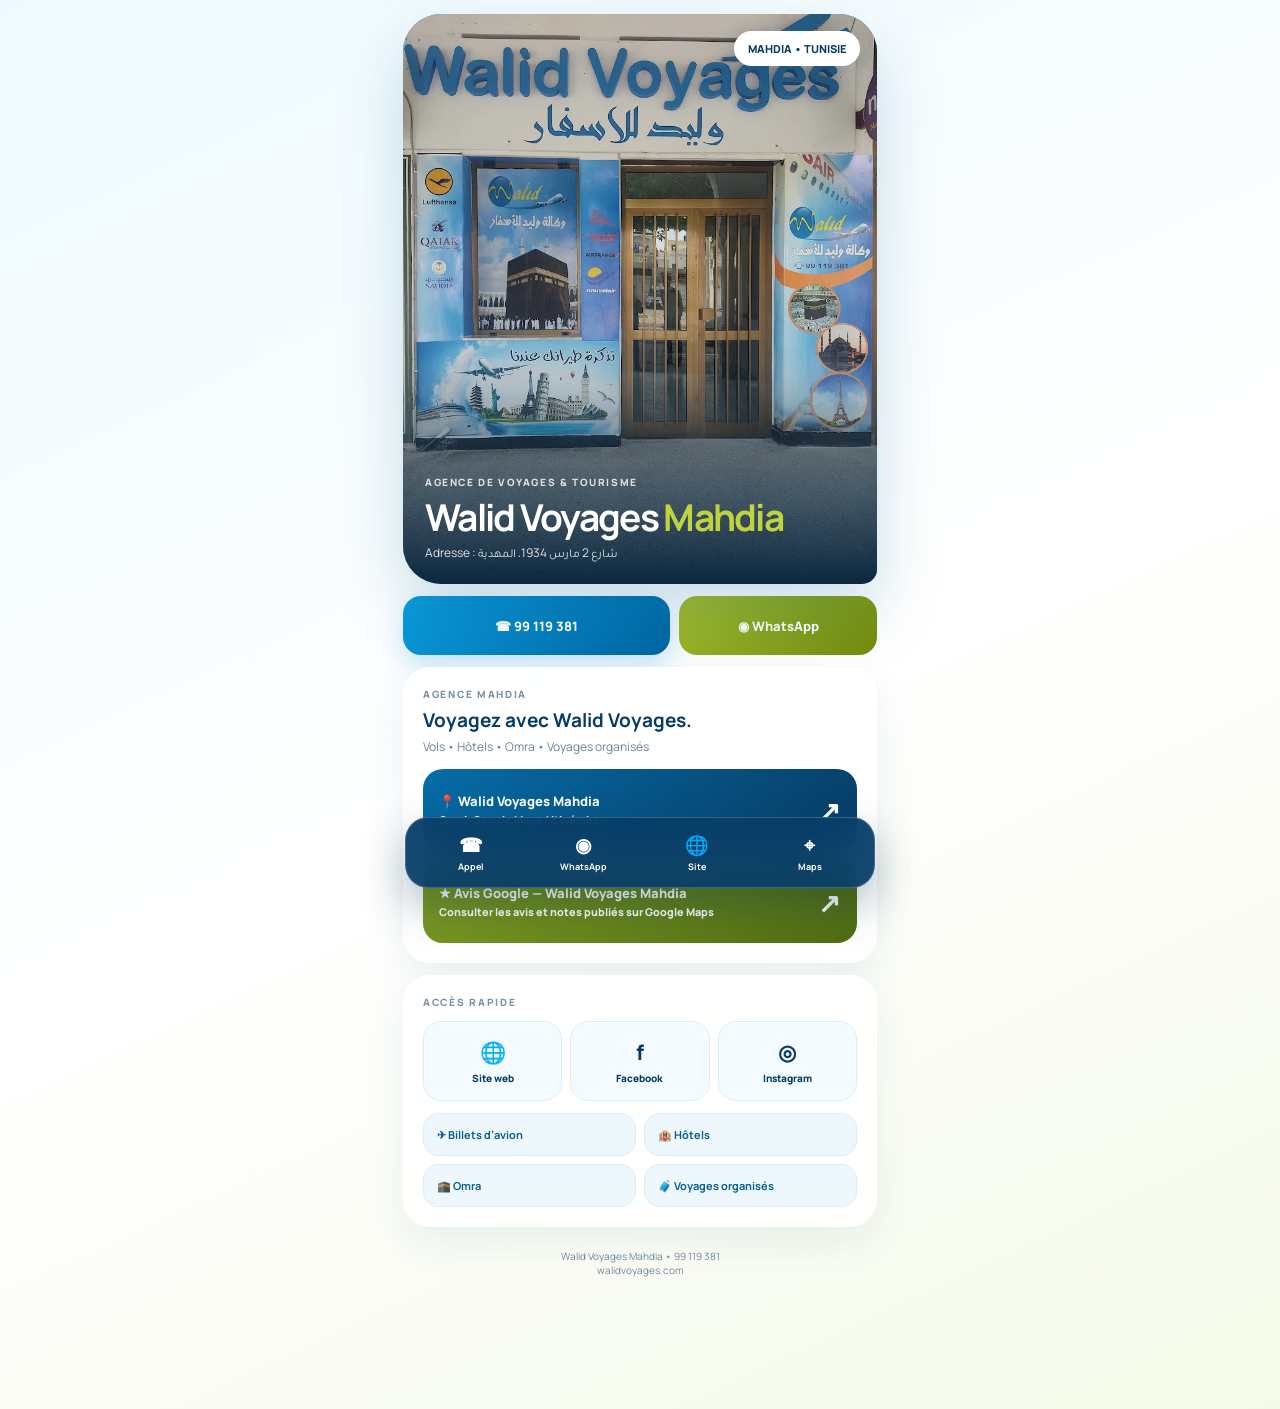
<file: carte-mahdia.html>
<!doctype html>
<html lang="fr">
<head>
<meta charset="utf-8"><meta name="viewport" content="width=device-width,initial-scale=1,viewport-fit=cover">
<meta name="theme-color" content="#087fbd"><title>Walid Voyages Mahdia</title>
<meta name="description" content="Carte électronique Walid Voyages Mahdia — téléphone, WhatsApp, Google Maps, site et réseaux sociaux.">
<link rel="preconnect" href="https://fonts.googleapis.com"><link rel="preconnect" href="https://fonts.gstatic.com" crossorigin>
<link href="https://fonts.googleapis.com/css2?family=Manrope:wght@400;600;700;800&family=Tajawal:wght@500;700;800&display=swap" rel="stylesheet">
<style>
:root{--blue:#078fd0;--deep:#063b64;--green:#91aa21;--ink:#17354c}
*{box-sizing:border-box}body{margin:0;font-family:Manrope,Tajawal,sans-serif;color:var(--ink);background:linear-gradient(155deg,#eefaff,#fff 52%,#f5fae9);min-height:100vh}
.wrap{width:min(100%,500px);margin:auto;padding:14px 13px 110px}
.hero{height:570px;position:relative;overflow:hidden;border-radius:38px 38px 15px 38px;box-shadow:0 28px 65px #045c8b35;background:#087db9}
.hero img{position:absolute;inset:0;width:100%;height:100%;object-fit:cover;animation:zoom 15s ease-in-out infinite alternate}@keyframes zoom{to{transform:scale(1.05)}}
.hero:after{content:"";position:absolute;inset:0;background:linear-gradient(180deg,transparent 43%,rgba(0,33,58,.1) 61%,rgba(0,31,56,.94) 100%)}
.city{position:absolute;z-index:2;top:17px;right:17px;background:#fff;color:var(--deep);border-radius:18px;padding:10px 14px;font-size:11px;font-weight:800;box-shadow:0 10px 28px #003d622b}
.heroText{position:absolute;z-index:2;bottom:22px;left:22px;right:22px;color:#fff}.heroText small{letter-spacing:1.6px;font-size:10px;font-weight:800;opacity:.82}.heroText h1{font-size:37px;line-height:1;margin:8px 0;letter-spacing:-1.7px}.heroText h1 span{color:#bed33e}.heroText p{font-size:12px;opacity:.86;margin:0}
.actions{display:grid;grid-template-columns:1.15fr .85fr;gap:9px;margin-top:12px}.btn{min-height:59px;border-radius:18px;text-decoration:none;display:flex;align-items:center;justify-content:center;gap:8px;color:#fff;font-size:13px;font-weight:800;transition:.25s}.call{background:linear-gradient(135deg,#0b9dde,#0065a2);box-shadow:0 12px 28px #078bcf35}.wa{background:linear-gradient(135deg,#a5bd2c,#728b0e)}.btn:hover{transform:translateY(-4px)}
.card{margin-top:12px;padding:19px;border-radius:27px;background:#ffffffdf;border:1px solid #fff;box-shadow:0 15px 40px #075c8515;backdrop-filter:blur(18px)}.label{font-size:10px;letter-spacing:1.7px;text-transform:uppercase;color:#7591a3;font-weight:800}h2{font-size:19px;margin:6px 0 4px;color:var(--deep)}.sub{font-size:12px;color:#6b8292;line-height:1.6}
.map{margin-top:13px;min-height:82px;border-radius:20px;padding:16px;text-decoration:none;color:#fff;display:flex;align-items:center;justify-content:space-between;background:linear-gradient(125deg,#076ca7,#073d66);font-weight:800;font-size:13px}.map b{font-size:27px}
.social{display:grid;grid-template-columns:repeat(3,1fr);gap:8px;margin-top:12px}.social a{min-height:80px;border-radius:18px;text-decoration:none;color:var(--deep);background:#f4fbfe;border:1px solid #dceef6;display:flex;flex-direction:column;align-items:center;justify-content:center;font-size:10px;font-weight:800;gap:5px;transition:.2s}.social a:hover{transform:translateY(-3px)}.social i{font-style:normal;font-size:21px}
.services{display:grid;grid-template-columns:1fr 1fr;gap:8px;margin-top:12px}.service{padding:13px;border-radius:15px;background:#eef8fc;border:1px solid #d9eef7;color:#08608e;font-size:11px;font-weight:700}
.footer{text-align:center;font-size:10px;color:#71899a;padding:22px}
.dock{position:fixed;z-index:10;bottom:12px;left:50%;transform:translateX(-50%);width:min(calc(100% - 28px),470px);display:grid;grid-template-columns:repeat(4,1fr);padding:8px;background:#073d68ef;border:1px solid #ffffff30;border-radius:23px;box-shadow:0 18px 45px #00334f55;backdrop-filter:blur(18px)}.dock a{text-decoration:none;color:#fff;text-align:center;font-size:9px;font-weight:700;padding:6px}.dock strong{display:block;font-size:19px;margin-bottom:2px}
@media(max-width:370px){.hero{height:510px}.heroText h1{font-size:31px}.actions{grid-template-columns:1fr}}
</style></head>
<body><main class="wrap">
<section class="hero"><img src="mahdia.webp" alt="Agence Walid Voyages Mahdia"><div class="city">MAHDIA • TUNISIE</div><div class="heroText"><small>AGENCE DE VOYAGES & TOURISME</small><h1>Walid Voyages <span>Mahdia</span></h1><p>Adresse : شارع 2 مارس 1934، المهدية</p></div></section>
<div class="actions"><a class="btn call" href="tel:+21699119381">☎ 99 119 381</a><a class="btn wa" href="https://wa.me/21699119381" target="_blank">◉ WhatsApp</a></div>
<section class="card"><div class="label">Agence Mahdia</div><h2>Voyagez avec Walid Voyages.</h2><div class="sub">Vols • Hôtels • Omra • Voyages organisés</div><a class="map" href="https://share.google/WpRaTxlFUcEe1jUFp" target="_blank"><span>📍 Walid Voyages Mahdia<br><small>Ouvrir Google Maps / itinéraire</small></span><b>↗</b></a><a class="map" style="margin-top:10px;background:linear-gradient(120deg,#7c9a22,#516d12)" href="https://share.google/WpRaTxlFUcEe1jUFp" target="_blank" rel="noopener noreferrer"><span>★ Avis Google — Walid Voyages Mahdia<br><small>Consulter les avis et notes publiés sur Google Maps</small></span><b>↗</b></a></section>
<section class="card"><div class="label">Accès rapide</div><div class="social"><a href="https://www.walid-voyages.com/" target="_blank"><i>🌐</i>Site web</a><a href="https://www.facebook.com/profile.php?id=100064587909531" target="_blank"><i>f</i>Facebook</a><a href="https://www.instagram.com/walidvoyages/" target="_blank"><i>◎</i>Instagram</a></div><div class="services"><div class="service">✈ Billets d’avion</div><div class="service">🏨 Hôtels</div><div class="service">🕋 Omra</div><div class="service">🧳 Voyages organisés</div></div></section>
<div class="footer">Walid Voyages Mahdia • 99 119 381<br>walidvoyages.com</div></main>
<nav class="dock"><a href="tel:+21699119381"><strong>☎</strong>Appel</a><a href="https://wa.me/21699119381"><strong>◉</strong>WhatsApp</a><a href="https://www.walid-voyages.com/"><strong>🌐</strong>Site</a><a href="https://share.google/WpRaTxlFUcEe1jUFp"><strong>⌖</strong>Maps</a></nav>
</body></html>
</file>
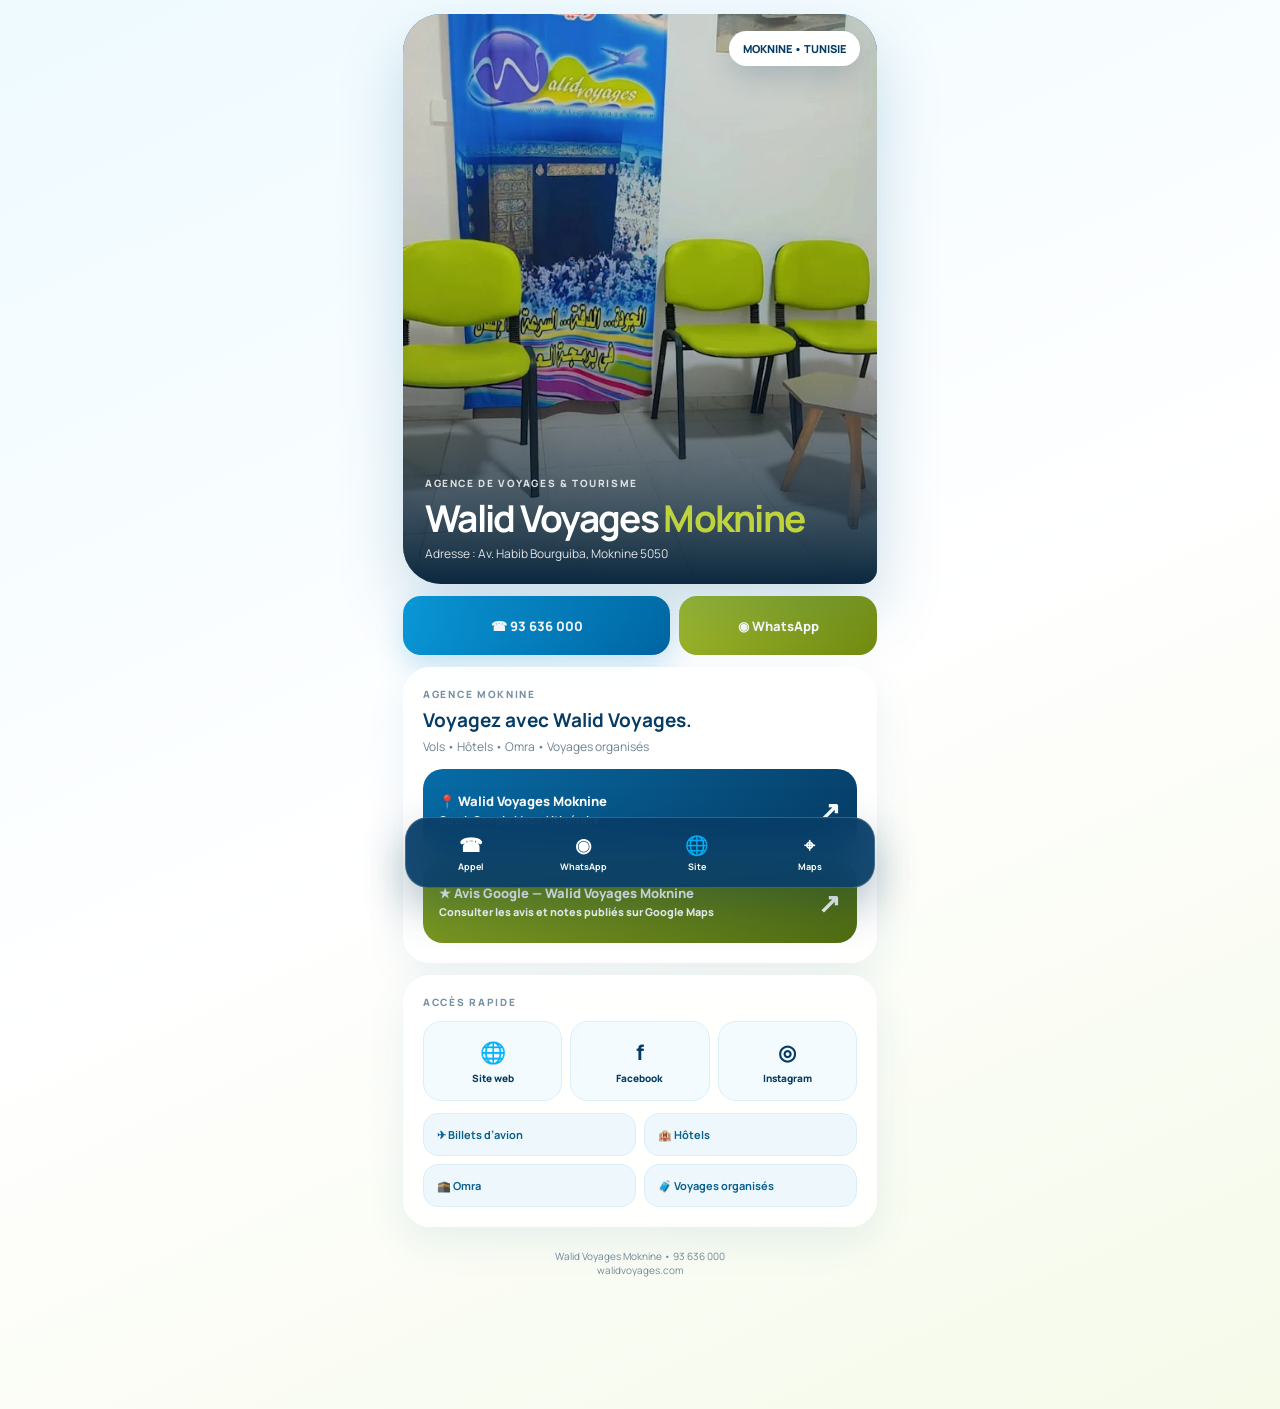
<file: carte-moknine.html>
<!doctype html>
<html lang="fr">
<head>
<meta charset="utf-8"><meta name="viewport" content="width=device-width,initial-scale=1,viewport-fit=cover">
<meta name="theme-color" content="#087fbd"><title>Walid Voyages Moknine</title>
<meta name="description" content="Carte électronique Walid Voyages Moknine — téléphone, WhatsApp, Google Maps, site et réseaux sociaux.">
<link rel="preconnect" href="https://fonts.googleapis.com"><link rel="preconnect" href="https://fonts.gstatic.com" crossorigin>
<link href="https://fonts.googleapis.com/css2?family=Manrope:wght@400;600;700;800&family=Tajawal:wght@500;700;800&display=swap" rel="stylesheet">
<style>
:root{--blue:#078fd0;--deep:#063b64;--green:#91aa21;--ink:#17354c}
*{box-sizing:border-box}body{margin:0;font-family:Manrope,Tajawal,sans-serif;color:var(--ink);background:linear-gradient(155deg,#eefaff,#fff 52%,#f5fae9);min-height:100vh}
.wrap{width:min(100%,500px);margin:auto;padding:14px 13px 110px}
.hero{height:570px;position:relative;overflow:hidden;border-radius:38px 38px 15px 38px;box-shadow:0 28px 65px #045c8b35;background:#087db9}
.hero img{position:absolute;inset:0;width:100%;height:100%;object-fit:cover;animation:zoom 15s ease-in-out infinite alternate}@keyframes zoom{to{transform:scale(1.05)}}
.hero:after{content:"";position:absolute;inset:0;background:linear-gradient(180deg,transparent 43%,rgba(0,33,58,.1) 61%,rgba(0,31,56,.94) 100%)}
.city{position:absolute;z-index:2;top:17px;right:17px;background:#fff;color:var(--deep);border-radius:18px;padding:10px 14px;font-size:11px;font-weight:800;box-shadow:0 10px 28px #003d622b}
.heroText{position:absolute;z-index:2;bottom:22px;left:22px;right:22px;color:#fff}.heroText small{letter-spacing:1.6px;font-size:10px;font-weight:800;opacity:.82}.heroText h1{font-size:37px;line-height:1;margin:8px 0;letter-spacing:-1.7px}.heroText h1 span{color:#bed33e}.heroText p{font-size:12px;opacity:.86;margin:0}
.actions{display:grid;grid-template-columns:1.15fr .85fr;gap:9px;margin-top:12px}.btn{min-height:59px;border-radius:18px;text-decoration:none;display:flex;align-items:center;justify-content:center;gap:8px;color:#fff;font-size:13px;font-weight:800;transition:.25s}.call{background:linear-gradient(135deg,#0b9dde,#0065a2);box-shadow:0 12px 28px #078bcf35}.wa{background:linear-gradient(135deg,#a5bd2c,#728b0e)}.btn:hover{transform:translateY(-4px)}
.card{margin-top:12px;padding:19px;border-radius:27px;background:#ffffffdf;border:1px solid #fff;box-shadow:0 15px 40px #075c8515;backdrop-filter:blur(18px)}.label{font-size:10px;letter-spacing:1.7px;text-transform:uppercase;color:#7591a3;font-weight:800}h2{font-size:19px;margin:6px 0 4px;color:var(--deep)}.sub{font-size:12px;color:#6b8292;line-height:1.6}
.map{margin-top:13px;min-height:82px;border-radius:20px;padding:16px;text-decoration:none;color:#fff;display:flex;align-items:center;justify-content:space-between;background:linear-gradient(125deg,#076ca7,#073d66);font-weight:800;font-size:13px}.map b{font-size:27px}
.social{display:grid;grid-template-columns:repeat(3,1fr);gap:8px;margin-top:12px}.social a{min-height:80px;border-radius:18px;text-decoration:none;color:var(--deep);background:#f4fbfe;border:1px solid #dceef6;display:flex;flex-direction:column;align-items:center;justify-content:center;font-size:10px;font-weight:800;gap:5px;transition:.2s}.social a:hover{transform:translateY(-3px)}.social i{font-style:normal;font-size:21px}
.services{display:grid;grid-template-columns:1fr 1fr;gap:8px;margin-top:12px}.service{padding:13px;border-radius:15px;background:#eef8fc;border:1px solid #d9eef7;color:#08608e;font-size:11px;font-weight:700}
.footer{text-align:center;font-size:10px;color:#71899a;padding:22px}
.dock{position:fixed;z-index:10;bottom:12px;left:50%;transform:translateX(-50%);width:min(calc(100% - 28px),470px);display:grid;grid-template-columns:repeat(4,1fr);padding:8px;background:#073d68ef;border:1px solid #ffffff30;border-radius:23px;box-shadow:0 18px 45px #00334f55;backdrop-filter:blur(18px)}.dock a{text-decoration:none;color:#fff;text-align:center;font-size:9px;font-weight:700;padding:6px}.dock strong{display:block;font-size:19px;margin-bottom:2px}
@media(max-width:370px){.hero{height:510px}.heroText h1{font-size:31px}.actions{grid-template-columns:1fr}}
</style></head>
<body><main class="wrap">
<section class="hero"><img src="moknine.webp" alt="Agence Walid Voyages Moknine"><div class="city">MOKNINE • TUNISIE</div><div class="heroText"><small>AGENCE DE VOYAGES & TOURISME</small><h1>Walid Voyages <span>Moknine</span></h1><p>Adresse : Av. Habib Bourguiba, Moknine 5050</p></div></section>
<div class="actions"><a class="btn call" href="tel:+21693636000">☎ 93 636 000</a><a class="btn wa" href="https://wa.me/21693636000" target="_blank">◉ WhatsApp</a></div>
<section class="card"><div class="label">Agence Moknine</div><h2>Voyagez avec Walid Voyages.</h2><div class="sub">Vols • Hôtels • Omra • Voyages organisés</div><a class="map" href="https://share.google/FIyad1Nx8AfOcjv2n" target="_blank"><span>📍 Walid Voyages Moknine<br><small>Ouvrir Google Maps / itinéraire</small></span><b>↗</b></a><a class="map" style="margin-top:10px;background:linear-gradient(120deg,#7c9a22,#516d12)" href="https://share.google/FIyad1Nx8AfOcjv2n" target="_blank" rel="noopener noreferrer"><span>★ Avis Google — Walid Voyages Moknine<br><small>Consulter les avis et notes publiés sur Google Maps</small></span><b>↗</b></a></section>
<section class="card"><div class="label">Accès rapide</div><div class="social"><a href="https://www.walid-voyages.com/" target="_blank"><i>🌐</i>Site web</a><a href="https://www.facebook.com/profile.php?id=100064587909531" target="_blank"><i>f</i>Facebook</a><a href="https://www.instagram.com/walidvoyages/" target="_blank"><i>◎</i>Instagram</a></div><div class="services"><div class="service">✈ Billets d’avion</div><div class="service">🏨 Hôtels</div><div class="service">🕋 Omra</div><div class="service">🧳 Voyages organisés</div></div></section>
<div class="footer">Walid Voyages Moknine • 93 636 000<br>walidvoyages.com</div></main>
<nav class="dock"><a href="tel:+21693636000"><strong>☎</strong>Appel</a><a href="https://wa.me/21693636000"><strong>◉</strong>WhatsApp</a><a href="https://www.walid-voyages.com/"><strong>🌐</strong>Site</a><a href="https://share.google/FIyad1Nx8AfOcjv2n"><strong>⌖</strong>Maps</a></nav>
</body></html>
</file>
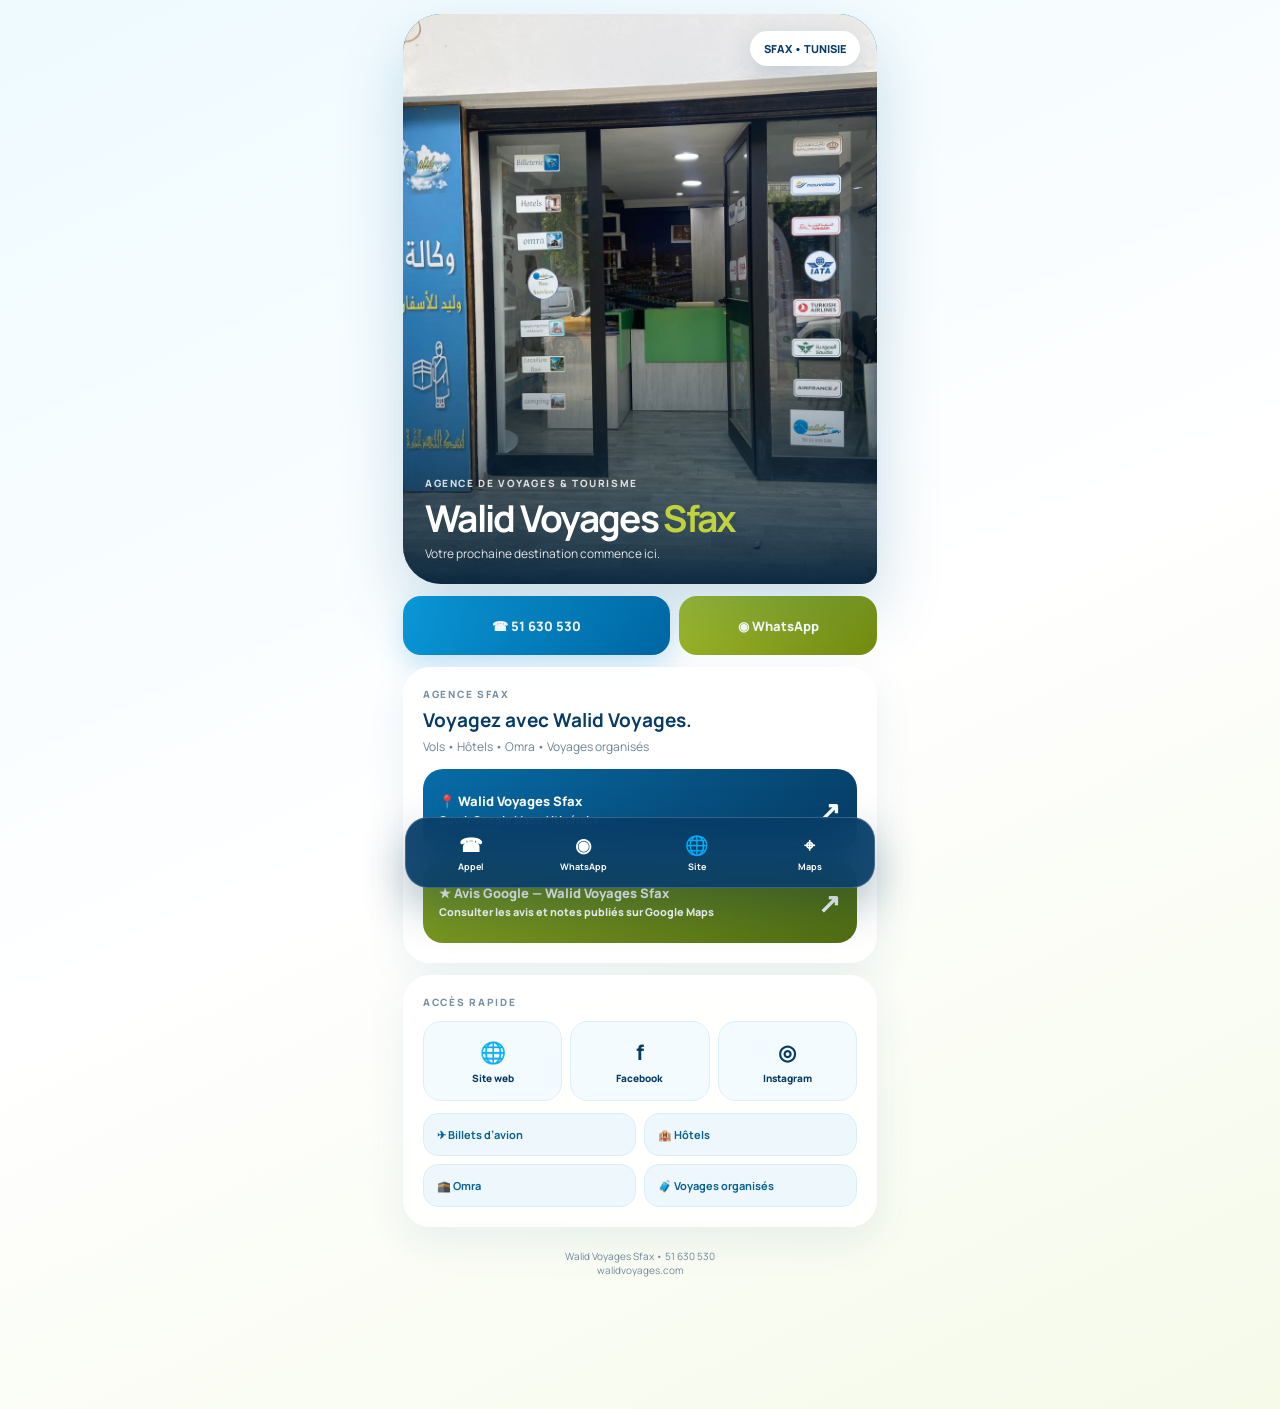
<file: carte-sfax.html>
<!doctype html>
<html lang="fr">
<head>
<meta charset="utf-8"><meta name="viewport" content="width=device-width,initial-scale=1,viewport-fit=cover">
<meta name="theme-color" content="#087fbd"><title>Walid Voyages Sfax</title>
<meta name="description" content="Carte électronique Walid Voyages Sfax — téléphone, WhatsApp, Google Maps, site et réseaux sociaux.">
<link rel="preconnect" href="https://fonts.googleapis.com"><link rel="preconnect" href="https://fonts.gstatic.com" crossorigin>
<link href="https://fonts.googleapis.com/css2?family=Manrope:wght@400;600;700;800&family=Tajawal:wght@500;700;800&display=swap" rel="stylesheet">
<style>
:root{--blue:#078fd0;--deep:#063b64;--green:#91aa21;--ink:#17354c}
*{box-sizing:border-box}body{margin:0;font-family:Manrope,Tajawal,sans-serif;color:var(--ink);background:linear-gradient(155deg,#eefaff,#fff 52%,#f5fae9);min-height:100vh}
.wrap{width:min(100%,500px);margin:auto;padding:14px 13px 110px}
.hero{height:570px;position:relative;overflow:hidden;border-radius:38px 38px 15px 38px;box-shadow:0 28px 65px #045c8b35;background:#087db9}
.hero img{position:absolute;inset:0;width:100%;height:100%;object-fit:cover;animation:zoom 15s ease-in-out infinite alternate}@keyframes zoom{to{transform:scale(1.05)}}
.hero:after{content:"";position:absolute;inset:0;background:linear-gradient(180deg,transparent 43%,rgba(0,33,58,.1) 61%,rgba(0,31,56,.94) 100%)}
.city{position:absolute;z-index:2;top:17px;right:17px;background:#fff;color:var(--deep);border-radius:18px;padding:10px 14px;font-size:11px;font-weight:800;box-shadow:0 10px 28px #003d622b}
.heroText{position:absolute;z-index:2;bottom:22px;left:22px;right:22px;color:#fff}.heroText small{letter-spacing:1.6px;font-size:10px;font-weight:800;opacity:.82}.heroText h1{font-size:37px;line-height:1;margin:8px 0;letter-spacing:-1.7px}.heroText h1 span{color:#bed33e}.heroText p{font-size:12px;opacity:.86;margin:0}
.actions{display:grid;grid-template-columns:1.15fr .85fr;gap:9px;margin-top:12px}.btn{min-height:59px;border-radius:18px;text-decoration:none;display:flex;align-items:center;justify-content:center;gap:8px;color:#fff;font-size:13px;font-weight:800;transition:.25s}.call{background:linear-gradient(135deg,#0b9dde,#0065a2);box-shadow:0 12px 28px #078bcf35}.wa{background:linear-gradient(135deg,#a5bd2c,#728b0e)}.btn:hover{transform:translateY(-4px)}
.card{margin-top:12px;padding:19px;border-radius:27px;background:#ffffffdf;border:1px solid #fff;box-shadow:0 15px 40px #075c8515;backdrop-filter:blur(18px)}.label{font-size:10px;letter-spacing:1.7px;text-transform:uppercase;color:#7591a3;font-weight:800}h2{font-size:19px;margin:6px 0 4px;color:var(--deep)}.sub{font-size:12px;color:#6b8292;line-height:1.6}
.map{margin-top:13px;min-height:82px;border-radius:20px;padding:16px;text-decoration:none;color:#fff;display:flex;align-items:center;justify-content:space-between;background:linear-gradient(125deg,#076ca7,#073d66);font-weight:800;font-size:13px}.map b{font-size:27px}
.social{display:grid;grid-template-columns:repeat(3,1fr);gap:8px;margin-top:12px}.social a{min-height:80px;border-radius:18px;text-decoration:none;color:var(--deep);background:#f4fbfe;border:1px solid #dceef6;display:flex;flex-direction:column;align-items:center;justify-content:center;font-size:10px;font-weight:800;gap:5px;transition:.2s}.social a:hover{transform:translateY(-3px)}.social i{font-style:normal;font-size:21px}
.services{display:grid;grid-template-columns:1fr 1fr;gap:8px;margin-top:12px}.service{padding:13px;border-radius:15px;background:#eef8fc;border:1px solid #d9eef7;color:#08608e;font-size:11px;font-weight:700}
.footer{text-align:center;font-size:10px;color:#71899a;padding:22px}
.dock{position:fixed;z-index:10;bottom:12px;left:50%;transform:translateX(-50%);width:min(calc(100% - 28px),470px);display:grid;grid-template-columns:repeat(4,1fr);padding:8px;background:#073d68ef;border:1px solid #ffffff30;border-radius:23px;box-shadow:0 18px 45px #00334f55;backdrop-filter:blur(18px)}.dock a{text-decoration:none;color:#fff;text-align:center;font-size:9px;font-weight:700;padding:6px}.dock strong{display:block;font-size:19px;margin-bottom:2px}
@media(max-width:370px){.hero{height:510px}.heroText h1{font-size:31px}.actions{grid-template-columns:1fr}}
</style></head>
<body><main class="wrap">
<section class="hero"><img src="sfax.jpeg" alt="Agence Walid Voyages Sfax"><div class="city">SFAX • TUNISIE</div><div class="heroText"><small>AGENCE DE VOYAGES & TOURISME</small><h1>Walid Voyages <span>Sfax</span></h1><p>Votre prochaine destination commence ici.</p></div></section>
<div class="actions"><a class="btn call" href="tel:+21651630530">☎ 51 630 530</a><a class="btn wa" href="https://wa.me/21651630530" target="_blank">◉ WhatsApp</a></div>
<section class="card"><div class="label">Agence Sfax</div><h2>Voyagez avec Walid Voyages.</h2><div class="sub">Vols • Hôtels • Omra • Voyages organisés</div><a class="map" href="https://www.google.com/search?q=Walid+Voyages+Sfax&stick=H4sIAAAAAAAA_-NgU1I1qDA0NjAwSklLNEtOSk00M06yMqgwMTY3tjS1SDYxMjRPSjExWcQqFJ6Yk5miEJZfmZieWqwQnJZYAQCsomrOPgAAAA&hl=fr&authuser=0" target="_blank"><span>📍 Walid Voyages Sfax<br><small>Ouvrir Google Maps / itinéraire</small></span><b>↗</b></a><a class="map" style="margin-top:10px;background:linear-gradient(120deg,#7c9a22,#516d12)" href="https://www.google.com/search?q=Walid+Voyages+Sfax&stick=H4sIAAAAAAAA_-NgU1I1qDA0NjAwSklLNEtOSk00M06yMqgwMTY3tjS1SDYxMjRPSjExWcQqFJ6Yk5miEJZfmZieWqwQnJZYAQCsomrOPgAAAA&hl=fr&authuser=0" target="_blank" rel="noopener noreferrer"><span>★ Avis Google — Walid Voyages Sfax<br><small>Consulter les avis et notes publiés sur Google Maps</small></span><b>↗</b></a></section>
<section class="card"><div class="label">Accès rapide</div><div class="social"><a href="https://www.walid-voyages.com/" target="_blank"><i>🌐</i>Site web</a><a href="https://www.facebook.com/profile.php?id=100064587909531" target="_blank"><i>f</i>Facebook</a><a href="https://www.instagram.com/walidvoyages/" target="_blank"><i>◎</i>Instagram</a></div><div class="services"><div class="service">✈ Billets d’avion</div><div class="service">🏨 Hôtels</div><div class="service">🕋 Omra</div><div class="service">🧳 Voyages organisés</div></div></section>
<div class="footer">Walid Voyages Sfax • 51 630 530<br>walidvoyages.com</div></main>
<nav class="dock"><a href="tel:+21651630530"><strong>☎</strong>Appel</a><a href="https://wa.me/21651630530"><strong>◉</strong>WhatsApp</a><a href="https://www.walid-voyages.com/"><strong>🌐</strong>Site</a><a href="https://www.google.com/search?q=Walid+Voyages+Sfax&stick=H4sIAAAAAAAA_-NgU1I1qDA0NjAwSklLNEtOSk00M06yMqgwMTY3tjS1SDYxMjRPSjExWcQqFJ6Yk5miEJZfmZieWqwQnJZYAQCsomrOPgAAAA&hl=fr&authuser=0"><strong>⌖</strong>Maps</a></nav>
</body></html>
</file>
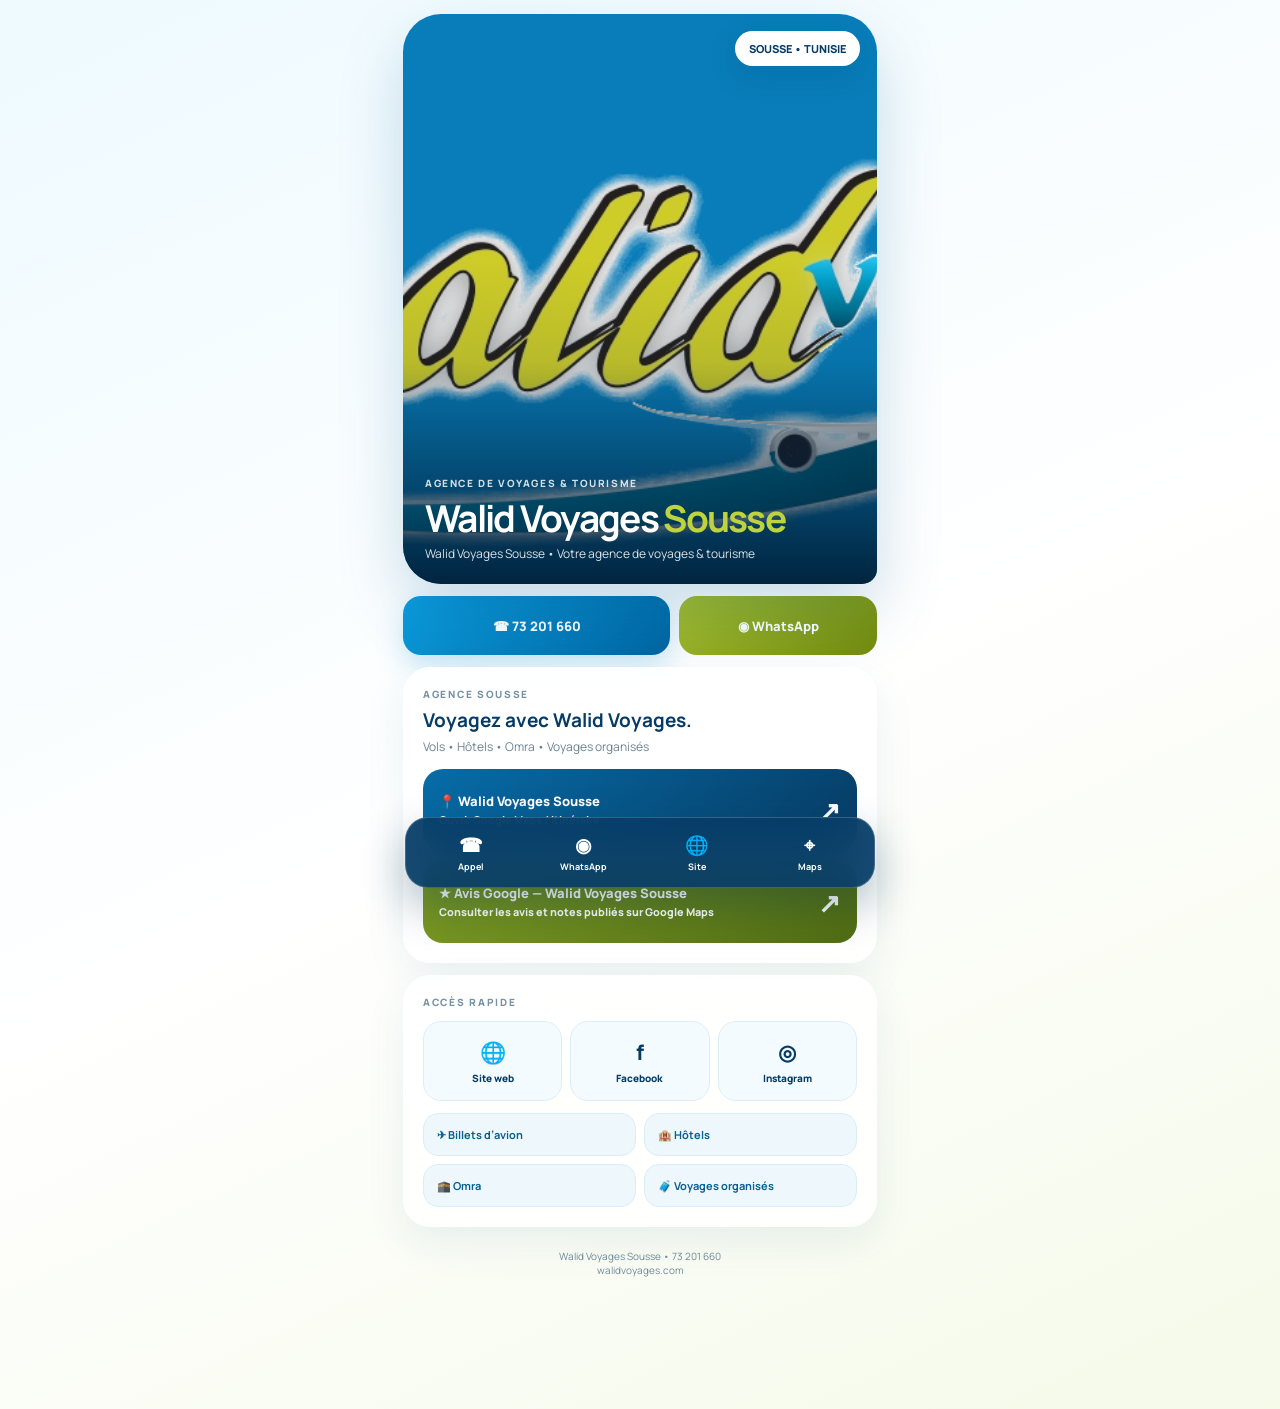
<file: carte-sousse.html>
<!doctype html>
<html lang="fr">
<head>
<meta charset="utf-8"><meta name="viewport" content="width=device-width,initial-scale=1,viewport-fit=cover">
<meta name="theme-color" content="#087fbd"><title>Walid Voyages Sousse</title>
<meta name="description" content="Carte électronique Walid Voyages Sousse — téléphone, WhatsApp, Google Maps, site et réseaux sociaux.">
<link rel="preconnect" href="https://fonts.googleapis.com"><link rel="preconnect" href="https://fonts.gstatic.com" crossorigin>
<link href="https://fonts.googleapis.com/css2?family=Manrope:wght@400;600;700;800&family=Tajawal:wght@500;700;800&display=swap" rel="stylesheet">
<style>
:root{--blue:#078fd0;--deep:#063b64;--green:#91aa21;--ink:#17354c}
*{box-sizing:border-box}body{margin:0;font-family:Manrope,Tajawal,sans-serif;color:var(--ink);background:linear-gradient(155deg,#eefaff,#fff 52%,#f5fae9);min-height:100vh}
.wrap{width:min(100%,500px);margin:auto;padding:14px 13px 110px}
.hero{height:570px;position:relative;overflow:hidden;border-radius:38px 38px 15px 38px;box-shadow:0 28px 65px #045c8b35;background:#087db9}
.hero img{position:absolute;inset:0;width:100%;height:100%;object-fit:cover;animation:zoom 15s ease-in-out infinite alternate}@keyframes zoom{to{transform:scale(1.05)}}
.hero:after{content:"";position:absolute;inset:0;background:linear-gradient(180deg,transparent 43%,rgba(0,33,58,.1) 61%,rgba(0,31,56,.94) 100%)}
.city{position:absolute;z-index:2;top:17px;right:17px;background:#fff;color:var(--deep);border-radius:18px;padding:10px 14px;font-size:11px;font-weight:800;box-shadow:0 10px 28px #003d622b}
.heroText{position:absolute;z-index:2;bottom:22px;left:22px;right:22px;color:#fff}.heroText small{letter-spacing:1.6px;font-size:10px;font-weight:800;opacity:.82}.heroText h1{font-size:37px;line-height:1;margin:8px 0;letter-spacing:-1.7px}.heroText h1 span{color:#bed33e}.heroText p{font-size:12px;opacity:.86;margin:0}
.actions{display:grid;grid-template-columns:1.15fr .85fr;gap:9px;margin-top:12px}.btn{min-height:59px;border-radius:18px;text-decoration:none;display:flex;align-items:center;justify-content:center;gap:8px;color:#fff;font-size:13px;font-weight:800;transition:.25s}.call{background:linear-gradient(135deg,#0b9dde,#0065a2);box-shadow:0 12px 28px #078bcf35}.wa{background:linear-gradient(135deg,#a5bd2c,#728b0e)}.btn:hover{transform:translateY(-4px)}
.card{margin-top:12px;padding:19px;border-radius:27px;background:#ffffffdf;border:1px solid #fff;box-shadow:0 15px 40px #075c8515;backdrop-filter:blur(18px)}.label{font-size:10px;letter-spacing:1.7px;text-transform:uppercase;color:#7591a3;font-weight:800}h2{font-size:19px;margin:6px 0 4px;color:var(--deep)}.sub{font-size:12px;color:#6b8292;line-height:1.6}
.map{margin-top:13px;min-height:82px;border-radius:20px;padding:16px;text-decoration:none;color:#fff;display:flex;align-items:center;justify-content:space-between;background:linear-gradient(125deg,#076ca7,#073d66);font-weight:800;font-size:13px}.map b{font-size:27px}
.social{display:grid;grid-template-columns:repeat(3,1fr);gap:8px;margin-top:12px}.social a{min-height:80px;border-radius:18px;text-decoration:none;color:var(--deep);background:#f4fbfe;border:1px solid #dceef6;display:flex;flex-direction:column;align-items:center;justify-content:center;font-size:10px;font-weight:800;gap:5px;transition:.2s}.social a:hover{transform:translateY(-3px)}.social i{font-style:normal;font-size:21px}
.services{display:grid;grid-template-columns:1fr 1fr;gap:8px;margin-top:12px}.service{padding:13px;border-radius:15px;background:#eef8fc;border:1px solid #d9eef7;color:#08608e;font-size:11px;font-weight:700}
.footer{text-align:center;font-size:10px;color:#71899a;padding:22px}
.dock{position:fixed;z-index:10;bottom:12px;left:50%;transform:translateX(-50%);width:min(calc(100% - 28px),470px);display:grid;grid-template-columns:repeat(4,1fr);padding:8px;background:#073d68ef;border:1px solid #ffffff30;border-radius:23px;box-shadow:0 18px 45px #00334f55;backdrop-filter:blur(18px)}.dock a{text-decoration:none;color:#fff;text-align:center;font-size:9px;font-weight:700;padding:6px}.dock strong{display:block;font-size:19px;margin-bottom:2px}
@media(max-width:370px){.hero{height:510px}.heroText h1{font-size:31px}.actions{grid-template-columns:1fr}}
</style></head>
<body><main class="wrap">
<section class="hero"><img src="https://raw.githubusercontent.com/walidvoyages/sousse/main/sousse.jpeg" onerror="this.onerror=null;this.src='logo-walid-transparent.png'" alt="Agence Walid Voyages Sousse"><div class="city">SOUSSE • TUNISIE</div><div class="heroText"><small>AGENCE DE VOYAGES & TOURISME</small><h1>Walid Voyages <span>Sousse</span></h1><p>Walid Voyages Sousse • Votre agence de voyages & tourisme</p></div></section>
<div class="actions"><a class="btn call" href="tel:+21673201660">☎ 73 201 660</a><a class="btn wa" href="https://wa.me/21673201660" target="_blank">◉ WhatsApp</a></div>
<section class="card"><div class="label">Agence Sousse</div><h2>Voyagez avec Walid Voyages.</h2><div class="sub">Vols • Hôtels • Omra • Voyages organisés</div><a class="map" href="https://www.google.com/maps/search/?api=1&query=35.8317511,10.6342354" target="_blank"><span>📍 Walid Voyages Sousse<br><small>Ouvrir Google Maps / itinéraire</small></span><b>↗</b></a><a class="map" style="margin-top:10px;background:linear-gradient(120deg,#7c9a22,#516d12)" href="https://www.google.com/maps/search/?api=1&query=35.8317511,10.6342354" target="_blank" rel="noopener noreferrer"><span>★ Avis Google — Walid Voyages Sousse<br><small>Consulter les avis et notes publiés sur Google Maps</small></span><b>↗</b></a></section>
<section class="card"><div class="label">Accès rapide</div><div class="social"><a href="https://www.walid-voyages.com/" target="_blank"><i>🌐</i>Site web</a><a href="https://www.facebook.com/profile.php?id=100064587909531" target="_blank"><i>f</i>Facebook</a><a href="https://www.instagram.com/walidvoyages/" target="_blank"><i>◎</i>Instagram</a></div><div class="services"><div class="service">✈ Billets d’avion</div><div class="service">🏨 Hôtels</div><div class="service">🕋 Omra</div><div class="service">🧳 Voyages organisés</div></div></section>
<div class="footer">Walid Voyages Sousse • 73 201 660<br>walidvoyages.com</div></main>
<nav class="dock"><a href="tel:+21673201660"><strong>☎</strong>Appel</a><a href="https://wa.me/21673201660"><strong>◉</strong>WhatsApp</a><a href="https://www.walid-voyages.com/"><strong>🌐</strong>Site</a><a href="https://www.google.com/maps/search/?api=1&query=35.8317511,10.6342354"><strong>⌖</strong>Maps</a></nav>
</body></html>
</file>
<file: style.css>
@import url('https://fonts.googleapis.com/css2?family=DM+Sans:wght@400;500;600;700&family=Playfair+Display:ital,wght@0,500;0,600;1,500&display=swap');
:root{--ink:#0c2536;--sea:#047da1;--blue:#1688c5;--sky:#e9f7fb;--olive:#82952d;--cream:#f7f9f6;--line:#dbe6e9;--shadow:0 22px 70px rgba(11,41,55,.11)}*{box-sizing:border-box}html{scroll-behavior:smooth}body{margin:0;font-family:'DM Sans',Arial,sans-serif;color:var(--ink);background:white}a{color:inherit;text-decoration:none}button,input,textarea,select{font:inherit}button{cursor:pointer}img{max-width:100%}.wrap{width:min(1200px,91vw);margin:auto}.topbar{background:#073348;color:white;text-align:center;padding:8px 15px;font-size:12px;letter-spacing:.09em}.header{position:sticky;top:0;z-index:50;background:rgba(255,255,255,.96);backdrop-filter:blur(20px);box-shadow:0 3px 25px #00263c11}.header-inner{display:flex;align-items:center;justify-content:space-between;gap:20px;min-height:82px}.brand img{width:205px;max-height:69px;object-fit:contain}.navlinks{display:flex;gap:23px;align-items:center;font-size:13px;font-weight:700}.navlinks a:hover,.arrow-link:hover{color:var(--sea)}.nav-cta,.btn{border:0;border-radius:35px;padding:15px 22px;display:inline-flex;align-items:center;justify-content:center;gap:10px;font-weight:700;background:var(--ink);color:white;transition:transform .25s,background .25s}.btn:hover,.nav-cta:hover{transform:translateY(-3px);background:var(--sea)}.btn-light{background:white;color:var(--ink)}.menu-toggle{display:none;background:none;border:0;font-size:27px}.hero{height:min(690px,80vh);min-height:535px;position:relative;display:flex;align-items:center;overflow:hidden;background:linear-gradient(90deg,#06354aeb,#07536d30),url('https://images.unsplash.com/photo-1507525428034-b723cf961d3e?w=2000&q=82') center/cover}.hero::after{content:'';position:absolute;inset:0;background:linear-gradient(90deg,#062c42bd,transparent 83%);pointer-events:none}.hero-backdrop{position:absolute;inset:0;background-size:cover;background-position:center;transition:opacity .8s,transform 7s;animation:zoom 16s ease-in-out infinite alternate;opacity:.8}.hero-content{position:relative;z-index:2;color:white;padding:60px 0 85px}.hero-content h1{font-family:'Playfair Display',serif;font-size:clamp(46px,6vw,89px);font-weight:500;max-width:840px;line-height:1.08;margin:16px 0 21px;letter-spacing:-.045em}.hero-content h1 span,.section h2 em,.section-bar h2 em{color:#c9eaa5;font-weight:500}.hero-content p{font-size:17px;line-height:1.8;max-width:550px;color:#e6f1f5}.eyebrow{font-size:11px;letter-spacing:.2em;font-weight:800;text-transform:uppercase}.hero-controls{position:absolute;z-index:4;right:5%;bottom:45px;display:flex;gap:8px;align-items:center;color:white}.hero-controls button{border:1px solid #ffffff70;background:#ffffff15;color:white;border-radius:50%;height:38px;width:38px}.slide-progress{width:70px;height:2px;background:#ffffff7a;margin:0 9px}.booking-wrap{position:relative;z-index:5;margin-top:-64px}.search-zone{background:white;border-radius:20px;box-shadow:var(--shadow);padding:28px 34px}.search-tabs{display:flex;gap:10px;margin-bottom:22px}.search-tab{border:0;background:#edf4f6;color:#2d4955;padding:12px 21px;border-radius:9px;font-weight:800}.search-tab.active{background:var(--ink);color:white}.flight-form{display:grid;grid-template-columns:1fr 1fr 1fr auto;gap:11px}.field{display:flex;flex-direction:column;gap:6px}.field label{font-size:11px;text-transform:uppercase;color:#5e7681;font-weight:800;letter-spacing:.09em}.field input,.field select,.field textarea{border:1px solid var(--line);border-radius:10px;padding:15px 13px;background:#fbfcfd;color:var(--ink);width:100%}.flight-form .btn{border-radius:10px;align-self:end}.note{color:#68808b;font-size:12px;margin:12px 0 0}.section{padding:105px 0}.section-bar{display:flex;align-items:end;justify-content:space-between;gap:25px;margin-bottom:32px}.section h2,.section-bar h2,.why h2,.final-cta h2{font-family:'Playfair Display',serif;font-size:clamp(35px,4.5vw,60px);line-height:1.12;letter-spacing:-.035em;margin:12px 0;font-weight:500}.section-bar h2 em,.section h2 em{color:var(--sea)}.arrow-link{font-size:13px;font-weight:800}.service-grid{display:grid;grid-template-columns:repeat(4,1fr);gap:17px}.service-tile{padding:32px 22px;background:#f3f8f9;border-radius:16px;transition:.3s;min-height:195px}.service-tile:hover{transform:translateY(-7px);box-shadow:var(--shadow)}.service-icon{font-size:32px;display:block;margin-bottom:24px}.service-tile h3{margin:0 0 8px}.service-tile p{font-size:13px;color:#657c86;line-height:1.7}.why{padding:90px 0;background:#eaf5f5}.why-grid{display:grid;grid-template-columns:1.15fr 1fr;gap:70px;align-items:center}.why p{line-height:1.9;color:#56707a}.why-photo{width:100%;height:420px;border-radius:18px;object-fit:cover;box-shadow:var(--shadow)}.section-tint,.agencies-section{background:#f5f8f7;padding:90px 0}.voyager{background:#06394d;color:white}.voyager .section-bar h2 em{color:#b9e6ce}.offers-grid{display:grid;grid-template-columns:repeat(3,1fr);gap:20px}.offer-card,.agency-card{background:white;border-radius:15px;overflow:hidden;box-shadow:0 12px 50px #00283a0f;color:var(--ink);transition:.25s}.offer-card:hover,.agency-card:hover{transform:translateY(-5px)}.offer-card img{width:100%;height:220px;object-fit:cover}.offer-copy{padding:23px}.offer-copy h3{margin:7px 0 9px;font-size:20px}.offer-copy p{font-size:13px;color:#59727d;line-height:1.75}.offer-copy a{color:#007da1;font-weight:800;font-size:13px}.empty-content{grid-column:1/-1;padding:45px;background:#eef5f5;border-radius:14px;color:#526872}.branch-grid{display:grid;grid-template-columns:repeat(3,1fr);gap:16px}.agency-card{padding:26px;display:flex;flex-direction:column;gap:12px}.agency-card strong{font-size:22px}.agency-card small{color:#617985}.agency-card a{color:var(--sea);font-size:13px;font-weight:800}.final-cta{background:linear-gradient(105deg,#05394d,#1383a1);color:white;padding:100px 0}.final-content{text-align:center}.final-content h2{font-size:clamp(40px,5vw,70px)}.final-content em{color:#caeaa5}.final-content p{color:#d7ebee;margin-bottom:35px}.footer{background:#091e2b;color:#d0dce1;padding:60px 0 18px}.footer-grid{display:grid;grid-template-columns:2fr repeat(3,1fr);gap:30px}.footer-grid>div{display:flex;flex-direction:column;gap:12px;font-size:13px}.footer-grid b{color:white}.footer-logo{width:205px;background:white;border-radius:9px;padding:6px}.footer-bottom{border-top:1px solid #ffffff23;display:flex;justify-content:space-between;margin-top:50px;padding-top:17px;font-size:11px}.contact-float{position:fixed;right:20px;bottom:20px;z-index:30;display:flex;flex-direction:column;gap:8px}.contact-float a{background:#168a69;color:white;border-radius:50%;width:51px;height:51px;display:grid;place-items:center;font-size:23px;box-shadow:var(--shadow)}.contact-float a+a{background:#1385b2}.toast{position:fixed;bottom:30px;left:30px;background:#092e42;color:white;border-radius:9px;padding:14px 20px;z-index:80;display:none}.admin-shell{min-height:100vh;display:grid;grid-template-columns:240px 1fr;background:#f2f6f6}.admin-side{background:#0b2939;color:white;padding:30px 18px}.admin-side img{background:white;padding:7px;border-radius:8px}.admin-side button{display:block;width:100%;text-align:left;background:transparent;border:0;color:#dbe8ef;padding:13px;border-radius:9px;margin-top:7px}.admin-side button.active{background:#197b9a;color:white}.admin-main{padding:38px;max-width:1150px;width:100%}.admin-panel{background:white;border:1px solid #dce9e9;border-radius:16px;padding:25px;margin-top:22px}.admin-grid{display:grid;grid-template-columns:1fr 1fr;gap:17px}.admin-panel label{display:block;font-size:12px;font-weight:800;margin:15px 0 8px}.admin-panel input,.admin-panel textarea,.admin-panel select{width:100%;border:1px solid #d1e0e4;background:white;padding:13px;border-radius:9px}.admin-panel textarea{min-height:115px}.admin-actions{display:flex;gap:12px;margin-top:22px}.status{font-size:13px;line-height:1.7;color:#567;min-height:22px}.login-box{max-width:480px;margin:12vh auto;padding:36px;background:white;box-shadow:var(--shadow);border-radius:20px}.login-box img{width:220px}.login-box input{width:100%;margin:10px 0;padding:14px;border:1px solid #cbdde1;border-radius:8px}.hidden{display:none!important}@keyframes zoom{from{transform:scale(1)}to{transform:scale(1.07)}}@media(max-width:900px){.menu-toggle{display:block}.navlinks{display:none;position:absolute;top:82px;left:0;right:0;background:white;padding:25px;flex-direction:column;align-items:stretch}.navlinks.open{display:flex}.flight-form{grid-template-columns:1fr 1fr}.service-grid,.branch-grid{grid-template-columns:repeat(2,1fr)}.why-grid{grid-template-columns:1fr;gap:22px}.offers-grid{grid-template-columns:repeat(2,1fr)}.admin-shell{grid-template-columns:1fr}.admin-side{display:flex;flex-wrap:wrap;gap:7px;align-items:center}.admin-side img{max-width:140px}.admin-side button{width:auto;margin:0}.admin-main{padding:22px}}@media(max-width:600px){.header-inner{min-height:70px}.brand img{width:150px}.hero{min-height:560px;height:75vh}.hero-content{padding:45px 0}.hero-content h1{font-size:48px}.hero-content p{font-size:14px}.search-zone{padding:23px 18px}.search-tabs{overflow:auto}.search-tab{white-space:nowrap;font-size:12px}.flight-form,.service-grid,.offers-grid,.branch-grid,.footer-grid,.admin-grid{grid-template-columns:1fr}.section,.section-tint,.agencies-section{padding:70px 0}.section-bar{align-items:start;flex-direction:column}.why-photo{height:260px}.footer-bottom{flex-direction:column;gap:10px}.hero-controls{bottom:18px;right:5%}}
/* Homepage layout compatibility */
.topline{background:#073448;color:#fff;font-size:12px;padding:9px 0}.topflex{display:flex;justify-content:space-between}.main-nav{position:sticky;z-index:50;top:0;background:#fff;box-shadow:0 5px 25px #122b3915}.nav-inner{min-height:84px;display:flex;align-items:center;justify-content:space-between;gap:20px}.nav-right{display:flex;align-items:center;gap:16px}.nav-phone{font-size:12px;font-weight:800}.hero-slide{position:absolute;inset:0;background-position:center;background-size:cover;opacity:0;transition:opacity 1s}.hero-slide.active{opacity:1}.hero-slide.a{background-image:url('https://images.unsplash.com/photo-1507525428034-b723cf961d3e?w=1900&q=80')}.hero-slide.b{background-image:url('https://images.unsplash.com/photo-1488085061387-422e29b40080?w=1900&q=80')}.hero-slide.c{background-image:url('https://images.unsplash.com/photo-1476514525535-07fb3b4ae5f1?w=1900&q=80')}.hero-shade{position:absolute;inset:0;background:linear-gradient(90deg,#03293edb,#04334c44)}.hero-main{position:relative;z-index:2;color:white}.hero-main h1{font-family:'Playfair Display',serif;font-size:clamp(48px,6vw,92px);max-width:890px;line-height:1.08;font-weight:500;letter-spacing:-.045em}.hero-main h1 em{color:#d8eaba}.hero-main p{font-size:17px;line-height:1.8;max-width:540px}.hero-actions{display:flex;gap:12px;margin-top:30px;flex-wrap:wrap}.btn-outline{border:1px solid #ffffffa1;background:#ffffff12}.hero-tag{font-size:12px;letter-spacing:.2em;font-weight:800}.hero-foot{display:flex;gap:14px;align-items:center;margin-top:47px}.hero-foot button{border:1px solid #fff9;background:#fff2;color:white;border-radius:50%;width:40px;height:40px}.hero-line{width:80px;background:#ffffff40;height:2px}.hero-side{position:absolute;right:17px;bottom:45%;writing-mode:vertical-rl;color:#ffffffbe;z-index:3;font-size:10px;letter-spacing:.15em}.search-zone{box-shadow:none;border-radius:0;padding:68px 0 35px;background:#fff}.search-wrap{display:grid;grid-template-columns:290px 1fr;gap:30px;align-items:center}.search-title h2{font-family:'Playfair Display',serif;font-size:41px;font-weight:500}.search-title h2 em{color:var(--sea)}.search-card{background:white;border-radius:18px;padding:28px;box-shadow:var(--shadow);border:1px solid #e9f1f2}.search-pane{display:none}.search-pane.active{display:block}.flight-fields{display:grid;grid-template-columns:repeat(4,minmax(0,1fr));gap:10px}.flight-fields label{font-size:11px;letter-spacing:.07em;text-transform:uppercase;color:#677d88;font-weight:800}.flight-fields input,.flight-fields select{display:block;padding:13px;width:100%;border:1px solid #d5e3e7;border-radius:9px;margin-top:7px;font-size:13px}.search-submit{background:#0a4357;border:0;color:white;border-radius:10px;padding:13px 22px;font-weight:800;display:inline-flex;align-items:center;justify-content:center;margin-top:17px}.search-tab{font-size:12px}.small-note,.pane-copy{color:#69808b;font-size:12px}.dest-grid{display:grid;grid-template-columns:1.4fr 1fr;gap:18px;height:400px}.dest{background-image:linear-gradient(0deg,#052c3b99,transparent 75%),var(--photo);background-size:cover;background-position:center;border-radius:15px;display:flex;flex-direction:column;justify-content:space-between;color:white;padding:30px;transition:transform .25s}.dest:hover{transform:scale(1.015)}.dest-label{font-family:'Playfair Display',serif;font-size:34px;max-width:380px}.dest-kicker{font-size:11px;letter-spacing:.18em}.why-row{display:grid;grid-template-columns:1fr 1fr;gap:50px}.why-tiles{display:grid;gap:18px;margin-top:25px}.why-tiles div{display:grid;grid-template-columns:42px 1fr;gap:2px}.why-tiles span{grid-column:2;color:#5e7580;font-size:13px}.omra-layout{display:grid;grid-template-columns:1fr 2fr;gap:25px}.omra-intro{background:#063a4d;color:white;border-radius:17px;padding:33px}.omra-intro h3{font-family:'Playfair Display',serif;font-size:33px;line-height:1.15}.omra-intro p{line-height:1.8;color:#d3e4ea}.omra-cards{display:grid;grid-template-columns:repeat(2,1fr);gap:18px}.white-outline{color:white;text-decoration:underline}.contact-float a{font-weight:800}.section-tint{background:#f6f9f8}@media(max-width:970px){.nav-phone{display:none}.search-wrap{grid-template-columns:1fr}.flight-fields{grid-template-columns:1fr 1fr}.omra-layout{grid-template-columns:1fr}.why-row{grid-template-columns:1fr}}@media(max-width:600px){.topflex{justify-content:center}.topflex>span+span{display:none}.nav-inner{min-height:72px}.navlinks{top:72px}.hero{min-height:560px}.hero-main h1{font-size:49px}.hero-side{display:none}.search-zone{padding:30px 0}.search-card{padding:20px}.flight-fields,.dest-grid,.why-row,.omra-cards{grid-template-columns:1fr}.dest-grid{height:auto}.dest{min-height:260px}.hero-foot{margin-top:30px}}

/* SEO editorial panel */
.seo-editorial{max-width:1160px}.seo-editorial>p{max-width:850px;line-height:1.95;font-size:16px;color:#476278}.seo-editorial h3{margin-top:33px;font-size:23px}.seo-links{display:grid;grid-template-columns:repeat(2,minmax(0,1fr));gap:12px;margin:25px 0}.seo-links a{padding:18px 22px;background:#eff7fb;border:1px solid #d3e7f1;border-radius:14px;color:#064f79;text-decoration:none;font-weight:700}.seo-links a:hover{background:#def3fc}.reviews-access{margin-top:35px;border-radius:20px;padding:28px;background:#f0f7f8}.reviews-access p{color:#536c7c;line-height:1.7}@media(max-width:650px){.seo-links{grid-template-columns:1fr}.seo-editorial>p{font-size:15px}}

.guide-header{display:flex;justify-content:space-between;align-items:center;padding:20px max(5%,calc((100% - 1150px)/2));background:white}.guide-header img{width:130px;max-height:68px;object-fit:contain}.guide-header a,.guide-main>a{color:#086d99;text-decoration:none;font-weight:700}.guide-main{max-width:980px;margin:60px auto 95px;padding:0 24px}.guide-main h1{font-size:clamp(34px,5vw,61px);line-height:1.15;letter-spacing:-.04em;max-width:830px}.guide-main .lead{font-size:20px;line-height:1.8;color:#47687a;max-width:850px}.article-block{border-top:1px solid #e0ebef;padding:28px 0}.article-block h2{font-size:26px}.article-block p{line-height:1.9;color:#415e70}.guide-cta{margin:34px 0;padding:30px;border-radius:24px;background:#eaf6fa}.guide-cta a{display:inline-block;margin-top:12px;background:#087cb3;padding:15px 25px;border-radius:12px;text-decoration:none;color:white;font-weight:800}.guide-footer{text-align:center;background:#071e33;color:white;padding:25px}.guide-footer a{color:white}

.agency-review{font-size:12px!important;color:#617c14!important;font-weight:800;text-decoration:none;margin-top:6px}.hotel-fields{display:grid;grid-template-columns:repeat(3,minmax(0,1fr));gap:12px;align-items:end}.hotel-fields label{font-size:12px;font-weight:700}.hotel-fields input{display:block;width:100%;margin-top:6px;padding:12px;border:1px solid #dce7ed;border-radius:12px}.hotel-fields button{grid-column:1/-1}@media(max-width:680px){.hotel-fields{grid-template-columns:1fr}}

/* V4 premium details */
.language-switch{display:flex;align-items:center;gap:5px;border:1px solid #d9e8e6;border-radius:40px;padding:4px;background:#f7fbfa}.language-switch a{padding:6px 11px;border-radius:30px;font-size:12px;font-weight:800;text-decoration:none;color:#173c50}.language-switch a.current{background:#0e3548;color:white}.cards-hub{margin-block:52px 80px;padding:56px!important;border-radius:28px;background:linear-gradient(125deg,#eaf8f7,#f7fbff);border:1px solid #dcece9}.cards-hub h2{font-size:clamp(32px,4vw,58px);line-height:1.16}.cards-hub p{max-width:650px;margin:15px 0 26px;color:#455f6e}.cards-hub .btn-dark{background:#092f45;color:white;display:inline-flex;padding:15px 22px;border-radius:40px;text-decoration:none;font-weight:700}.agency-card,.offer-card,.dest{transition:transform .45s cubic-bezier(.2,.8,.2,1),box-shadow .45s ease}.agency-card:hover,.offer-card:hover,.dest:hover{transform:translateY(-7px);box-shadow:0 24px 60px #052f4424}.reveal-on-scroll{opacity:0;transform:translateY(26px);transition:opacity .75s ease,transform .75s ease}.reveal-on-scroll.revealed{opacity:1;transform:none}.admin-media-preview{margin-top:10px;max-width:340px;max-height:190px;object-fit:cover;border-radius:14px;display:block}.upload-control{background:#eef6f8;padding:16px;border-radius:14px;margin:12px 0}.upload-control input{width:100%;margin:8px 0}.upload-control button{background:#0c4655;color:white;border:0;border-radius:10px;padding:11px 14px;cursor:pointer}@media(max-width:800px){.language-switch{margin-right:8px}.cards-hub{padding:28px!important}.cards-hub h2{font-size:32px}.reveal-on-scroll{transform:none}}@media(prefers-reduced-motion:reduce){.reveal-on-scroll{opacity:1!important;transform:none!important;transition:none!important}*,*:before,*:after{scroll-behavior:auto!important}}

/* V5 editorial booking / fluid modern refinements */
.direct-booking{margin-top:36px;margin-bottom:52px;display:grid;grid-template-columns:1.5fr 1fr;gap:22px;align-items:center;position:relative;overflow:hidden;border-radius:28px;padding:44px 52px;background:radial-gradient(circle at 92% 6%,#238cb657,transparent 42%),linear-gradient(120deg,#07263c,#0b5363);color:#fff;box-shadow:0 22px 66px #0a435727}.direct-kicker{grid-column:1/-1;letter-spacing:.2em;color:#b8d9bb;font-size:11px;font-weight:800}.direct-copy h2{margin:0 0 12px;font:500 clamp(29px,3.7vw,49px)/1.13 'Playfair Display',serif}.direct-copy p{margin:0;color:#d3e6eb;line-height:1.8;max-width:610px}.direct-actions{display:flex;flex-direction:column;gap:10px}.direct-actions a{padding:16px 20px;border-radius:13px;font-weight:800;background:#fff;color:#0b3c52;transition:transform .3s,background .3s}.direct-actions a:last-child{background:#c8e5d5}.direct-actions a:hover{transform:translateX(5px);background:#e5f5fa}.hero-slide.active{animation:luxuryZoom 9s ease-out both}@keyframes luxuryZoom{from{transform:scale(1.075)}to{transform:scale(1)}}.dest{overflow:hidden;filter:saturate(1.08)}.dest:hover{background-size:cover;filter:saturate(1.2)}.hero-main h1{text-shadow:0 3px 26px #021e3444}.guide-feature{width:100%;max-height:370px;object-fit:cover;border-radius:22px;margin:26px 0}.arabic-guide{font-family:'Tajawal',sans-serif}.arabic-guide h1{letter-spacing:0}.arabic-guide .article-block p{font-size:18px}.arabic-guide .guide-cta{background:#e6f5f9}.search-card{backdrop-filter:blur(15px);box-shadow:0 24px 80px #0a385619}.btn,.search-submit,.nav-cta{transition:transform .3s,box-shadow .3s}.btn:hover,.search-submit:hover,.nav-cta:hover{box-shadow:0 12px 32px #062b4a33}@media(max-width:780px){.direct-booking{grid-template-columns:1fr;padding:28px 24px;border-radius:20px;gap:18px}.direct-kicker{grid-column:1}.direct-actions a:hover{transform:none}.hero-slide.active{animation:none}}@media(prefers-reduced-motion:reduce){.hero-slide.active{animation:none!important}}


/* V6 WOW redesign overrides */
:root{--bg:#061a2d;--bg-soft:#0c2844;--ink:#0b2035;--brand:#0c6fa3;--brand2:#8ecf54;--sand:#f7f9fb;--line:#d9e7ec;--glow:0 30px 80px rgba(3,31,55,.18)}
html{scroll-behavior:smooth} body{background:linear-gradient(180deg,#f5fbfd 0%,#ffffff 28%,#f7fbfc 100%);color:var(--ink)} .wrap{width:min(1220px,calc(100% - 36px));margin-inline:auto}
.topline{background:linear-gradient(90deg,#041d33,#0b5471,#13708e);color:#eaf8ff;position:sticky;top:0;z-index:120}
.main-nav{background:rgba(255,255,255,.78)!important;backdrop-filter:blur(18px);border-bottom:1px solid rgba(9,48,74,.08);box-shadow:0 12px 35px rgba(6,28,49,.05)}
.brand img{height:72px!important;filter:drop-shadow(0 8px 24px rgba(0,0,0,.08))}
.navlinks a{position:relative;font-weight:700;color:#15364b!important}.navlinks a:after{content:'';position:absolute;left:0;bottom:-6px;width:0;height:2px;background:linear-gradient(90deg,var(--brand),var(--brand2));transition:width .3s}.navlinks a:hover:after{width:100%}
.nav-phone{white-space:nowrap;background:#eef7fa;border:1px solid #d8eaef;color:#0b3f58!important;padding:10px 16px;border-radius:999px;font-weight:800}.nav-cta{background:linear-gradient(135deg,#0d5a82,#1e97b7)!important;color:#fff!important;box-shadow:0 16px 40px rgba(8,83,121,.24)}
.hero{min-height:94vh;border-radius:0 0 38px 38px;overflow:hidden;background:#061826}.hero:before{content:'';position:absolute;inset:0;background:radial-gradient(circle at 10% 15%,rgba(142,207,84,.22),transparent 22%),radial-gradient(circle at 90% 20%,rgba(96,212,255,.18),transparent 28%);pointer-events:none;z-index:0}
.hero-slide{transform:scale(1.05);transition:opacity .8s ease,transform 6s ease}.hero-slide.active{transform:scale(1.01)!important}
.hero-shade{background:linear-gradient(110deg,rgba(3,18,31,.78) 18%,rgba(3,18,31,.42) 52%,rgba(3,18,31,.55) 100%)!important}
.hero-main{position:relative;z-index:2;padding-top:160px!important;padding-bottom:110px!important;display:grid;grid-template-columns:minmax(0,720px) 1fr;gap:36px;align-items:end}.hero-main>*{grid-column:1}.hero-tag{display:inline-flex;padding:10px 16px;border-radius:999px;background:rgba(255,255,255,.12);backdrop-filter:blur(10px);border:1px solid rgba(255,255,255,.14);box-shadow:0 12px 35px rgba(0,0,0,.12)}
.hero h1{font-size:clamp(54px,7vw,100px)!important;line-height:.96!important;max-width:10ch;letter-spacing:-.04em}.hero h1 em{color:#b8ea76;font-style:normal}.hero p{max-width:650px;font-size:clamp(18px,1.7vw,22px)!important;line-height:1.8;color:#f1f6f8}.hero-actions{margin-top:30px;display:flex;flex-wrap:wrap;gap:14px}.btn-light{background:#fff!important;color:#08374d!important;box-shadow:0 16px 38px rgba(255,255,255,.16)} .btn-outline{background:transparent!important;border:1px solid rgba(255,255,255,.28)!important;color:#fff!important}
.hero-foot{margin-top:34px;background:rgba(255,255,255,.10);backdrop-filter:blur(14px);padding:16px 18px;border-radius:20px;display:inline-flex;align-items:center;gap:16px;box-shadow:0 20px 50px rgba(0,0,0,.12)}
.hero-side{align-self:end;justify-self:end;grid-column:2;color:#d6eff6;background:rgba(255,255,255,.08);border:1px solid rgba(255,255,255,.12);backdrop-filter:blur(12px);padding:26px 26px;border-radius:24px;max-width:270px;font-weight:700;line-height:1.7;box-shadow:var(--glow)}
.search-zone{margin-top:-70px;position:relative;z-index:10}.search-wrap{display:grid;grid-template-columns:320px minmax(0,1fr);gap:26px;align-items:center}.search-title{padding:12px 6px}.search-title h2{font-size:clamp(34px,4vw,56px);line-height:1.06;letter-spacing:-.03em}.search-card{background:rgba(255,255,255,.88)!important;border:1px solid rgba(16,71,102,.08)!important;border-radius:30px!important;padding:18px!important;box-shadow:0 30px 90px rgba(5,41,63,.15)!important}
.search-tabs{gap:12px}.search-tab{background:#f2f7fb!important;color:#0b3f58!important;border:1px solid #d9e8ef!important;border-radius:18px!important;padding:16px 18px!important;font-weight:800!important}.search-tab.active{background:linear-gradient(135deg,#0c5579,#178db0)!important;color:#fff!important;box-shadow:0 18px 42px rgba(10,93,129,.24)}
.flight-fields,.hotel-fields{gap:14px}.flight-fields label,.hotel-fields label{background:#f8fbfd;padding:12px;border-radius:16px;border:1px solid #e1ebef}.flight-fields input,.flight-fields select,.hotel-fields input{margin-top:8px;border:none;background:transparent;font-weight:700;color:#0d3550}
.search-submit{background:linear-gradient(135deg,#0d5b82,#1ca0be)!important;border:none!important;border-radius:18px!important;padding:18px 22px!important;color:#fff!important;font-weight:800!important;box-shadow:0 20px 44px rgba(16,95,127,.26)} .search-submit.inline{display:inline-flex!important;width:auto}
.direct-booking{margin-top:52px!important;overflow:hidden}.direct-booking:before{content:'';position:absolute;inset:auto auto -100px -50px;width:240px;height:240px;background:rgba(184,234,118,.18);filter:blur(20px);border-radius:50%}.direct-booking:after{content:'';position:absolute;top:-70px;right:-40px;width:220px;height:220px;background:rgba(78,192,238,.16);filter:blur(12px);border-radius:50%}.direct-actions a{font-size:16px}.direct-actions a:first-child{background:linear-gradient(135deg,#fff,#eff7fb)}.direct-actions a:last-child{background:linear-gradient(135deg,#d9f3e7,#c7ead5)}
.section{padding-block:86px!important}.section-bar h2,.cards-hub h2,.seo-editorial h2,.arabic-seo h2,.guide-hero h1{font-size:clamp(34px,4vw,62px)!important;line-height:1.07;letter-spacing:-.035em}
.dest-grid{grid-template-columns:1.35fr .95fr!important;gap:22px!important}.dest{border-radius:28px!important;min-height:260px;box-shadow:0 24px 70px rgba(3,36,58,.18);overflow:hidden;position:relative}.dest:before{content:'';position:absolute;inset:0;background:linear-gradient(180deg,transparent 10%,rgba(3,24,38,.64) 100%)}.dest>*{position:relative;z-index:1}
.why{background:linear-gradient(180deg,#081d30 0%,#0b2942 100%)!important;color:#fff;border-radius:38px;margin:14px auto 0;width:min(1220px,calc(100% - 36px));box-shadow:0 28px 80px rgba(4,30,52,.28)} .why-right p{color:#d5e9ef!important} .why-tiles div{background:rgba(255,255,255,.08)!important;border:1px solid rgba(255,255,255,.1)!important;border-radius:22px!important;box-shadow:none!important}.why-tiles strong,.why-tiles span,.why-left .eyebrow,.why h2{color:#fff!important}
.omra-layout{display:grid!important;grid-template-columns:420px 1fr;gap:28px}.omra-intro{background:linear-gradient(180deg,#0d4461,#083146)!important;color:#fff;border-radius:28px;padding:34px;box-shadow:0 28px 66px rgba(5,42,61,.2)}.white-outline{display:inline-flex;padding:14px 18px;border-radius:999px;border:1px solid rgba(255,255,255,.28);color:#fff}
.offers-grid,.branch-grid{gap:22px!important}.offer-card,.agency-card{border:1px solid #e3edf1!important;border-radius:24px!important;background:#fff!important;overflow:hidden;box-shadow:0 18px 52px rgba(4,41,63,.10)!important}.offer-card img{height:220px;object-fit:cover}.offer-copy{padding:22px!important}.offer-copy h3{font-size:28px;line-height:1.12}.offer-copy a,.agency-card a{display:inline-flex;align-items:center;gap:8px;font-weight:800}
.agencies-section{background:linear-gradient(180deg,#f8fcff,#eef7f8)!important;padding-block:86px!important}.agency-card{padding:24px!important;min-height:215px}.agency-card small{display:inline-flex;padding:8px 12px;border-radius:999px;background:#eff7fb;color:#25536a;font-weight:800}.agency-card strong{font-size:30px!important;color:#0b2e45}.agency-card span{font-size:18px;color:#456274}.agency-review{margin-top:10px;color:#0d5a82!important}
.cards-hub{position:relative;overflow:hidden}.cards-hub:before{content:'';position:absolute;top:-60px;right:-60px;width:220px;height:220px;background:radial-gradient(circle,#c1eac3 0,transparent 65%)}.cards-hub:after{content:'';position:absolute;bottom:-80px;left:-60px;width:240px;height:240px;background:radial-gradient(circle,#b9ecff 0,transparent 68%)}
.seo-editorial,.arabic-seo{background:#fff;border:1px solid #e3edf1;border-radius:30px;padding:42px;box-shadow:0 18px 56px rgba(8,38,64,.08)} .seo-links{display:flex;flex-wrap:wrap;gap:12px;margin-top:22px}.seo-links a{padding:14px 18px;background:#eff7fb;border:1px solid #dbeaf1;border-radius:999px;font-weight:800;color:#17415a}
.final-cta{padding-block:84px!important;background:linear-gradient(125deg,#06233a,#0c5a72 55%,#1b7d80)!important;position:relative;overflow:hidden}.final-cta:before{content:'';position:absolute;inset:auto auto -140px -40px;width:320px;height:320px;background:rgba(184,234,118,.14);border-radius:50%;filter:blur(12px)}.final-content h2{font-size:clamp(42px,5vw,78px)!important;line-height:1.02;color:#fff}.final-content p,.final-content .eyebrow{color:#e7f7fb!important}
.footer{background:#081a2c!important;color:#dbe8ef!important}.footer a{color:#dbe8ef!important}.footer-logo{border-radius:16px;box-shadow:0 15px 36px rgba(255,255,255,.08)}
.contact-float a{box-shadow:0 14px 34px rgba(3,41,62,.24)!important}
@media (max-width:1080px){.hero-main{grid-template-columns:1fr}.hero-side{grid-column:1;justify-self:start;max-width:none}.search-wrap,.omra-layout,.direct-booking{grid-template-columns:1fr!important}.search-zone{margin-top:-34px}.nav-phone{display:none}}
@media (max-width:780px){.hero{min-height:86vh}.hero-main{padding-top:124px!important;padding-bottom:82px!important}.hero h1{font-size:clamp(42px,13vw,72px)!important}.hero p{font-size:17px!important}.hero-actions{flex-direction:column;align-items:stretch}.hero-actions a,.direct-actions a{justify-content:center}.section{padding-block:64px!important}.dest-grid{grid-template-columns:1fr!important}.why{width:min(100%,calc(100% - 24px));border-radius:28px}.seo-editorial,.arabic-seo,.search-card,.offer-card,.agency-card,.omra-intro,.cards-hub{border-radius:22px!important}.agency-card strong{font-size:24px!important}.main-nav{top:38px}}
</file>
<file: arabic.css>
@import url('https://fonts.googleapis.com/css2?family=Tajawal:wght@400;500;700;800&display=swap'); html[lang="ar"] body{font-family:Tajawal,Arial,sans-serif}html[dir="rtl"] .nav-inner,html[dir="rtl"] .topflex{direction:rtl}html[dir="rtl"] .hero-main,html[dir="rtl"] .section-bar,html[dir="rtl"] .search-title{text-align:right}html[dir="rtl"] .search-tabs,html[dir="rtl"] .search-card{direction:rtl}html[dir="rtl"] .hero-side{display:none}html[dir="rtl"] .agency-card{text-align:right}.arabic-seo{line-height:2;font-size:1.1rem}.arabic-seo h3{margin-top:1.2rem}

/* V6 Arabic refinements */
html[dir='rtl'] body{font-family:'Tajawal','DM Sans',sans-serif}
html[dir='rtl'] .hero h1,html[dir='rtl'] .section-bar h2,html[dir='rtl'] .cards-hub h2,html[dir='rtl'] .seo-editorial h2,html[dir='rtl'] .arabic-seo h2{letter-spacing:0}
html[dir='rtl'] .nav-inner{direction:rtl} html[dir='rtl'] .navlinks a:after{right:0;left:auto}
html[dir='rtl'] .hero-main{grid-template-columns:1fr 300px} html[dir='rtl'] .hero-side{justify-self:start}
html[dir='rtl'] .agency-card,html[dir='rtl'] .offer-copy,html[dir='rtl'] .omra-intro,html[dir='rtl'] .seo-editorial,html[dir='rtl'] .arabic-seo{text-align:right}
html[dir='rtl'] .small-note,html[dir='rtl'] .pane-copy,html[dir='rtl'] .direct-copy p{text-align:right}
@media (max-width:1080px){html[dir='rtl'] .hero-main{grid-template-columns:1fr}}
</file>
